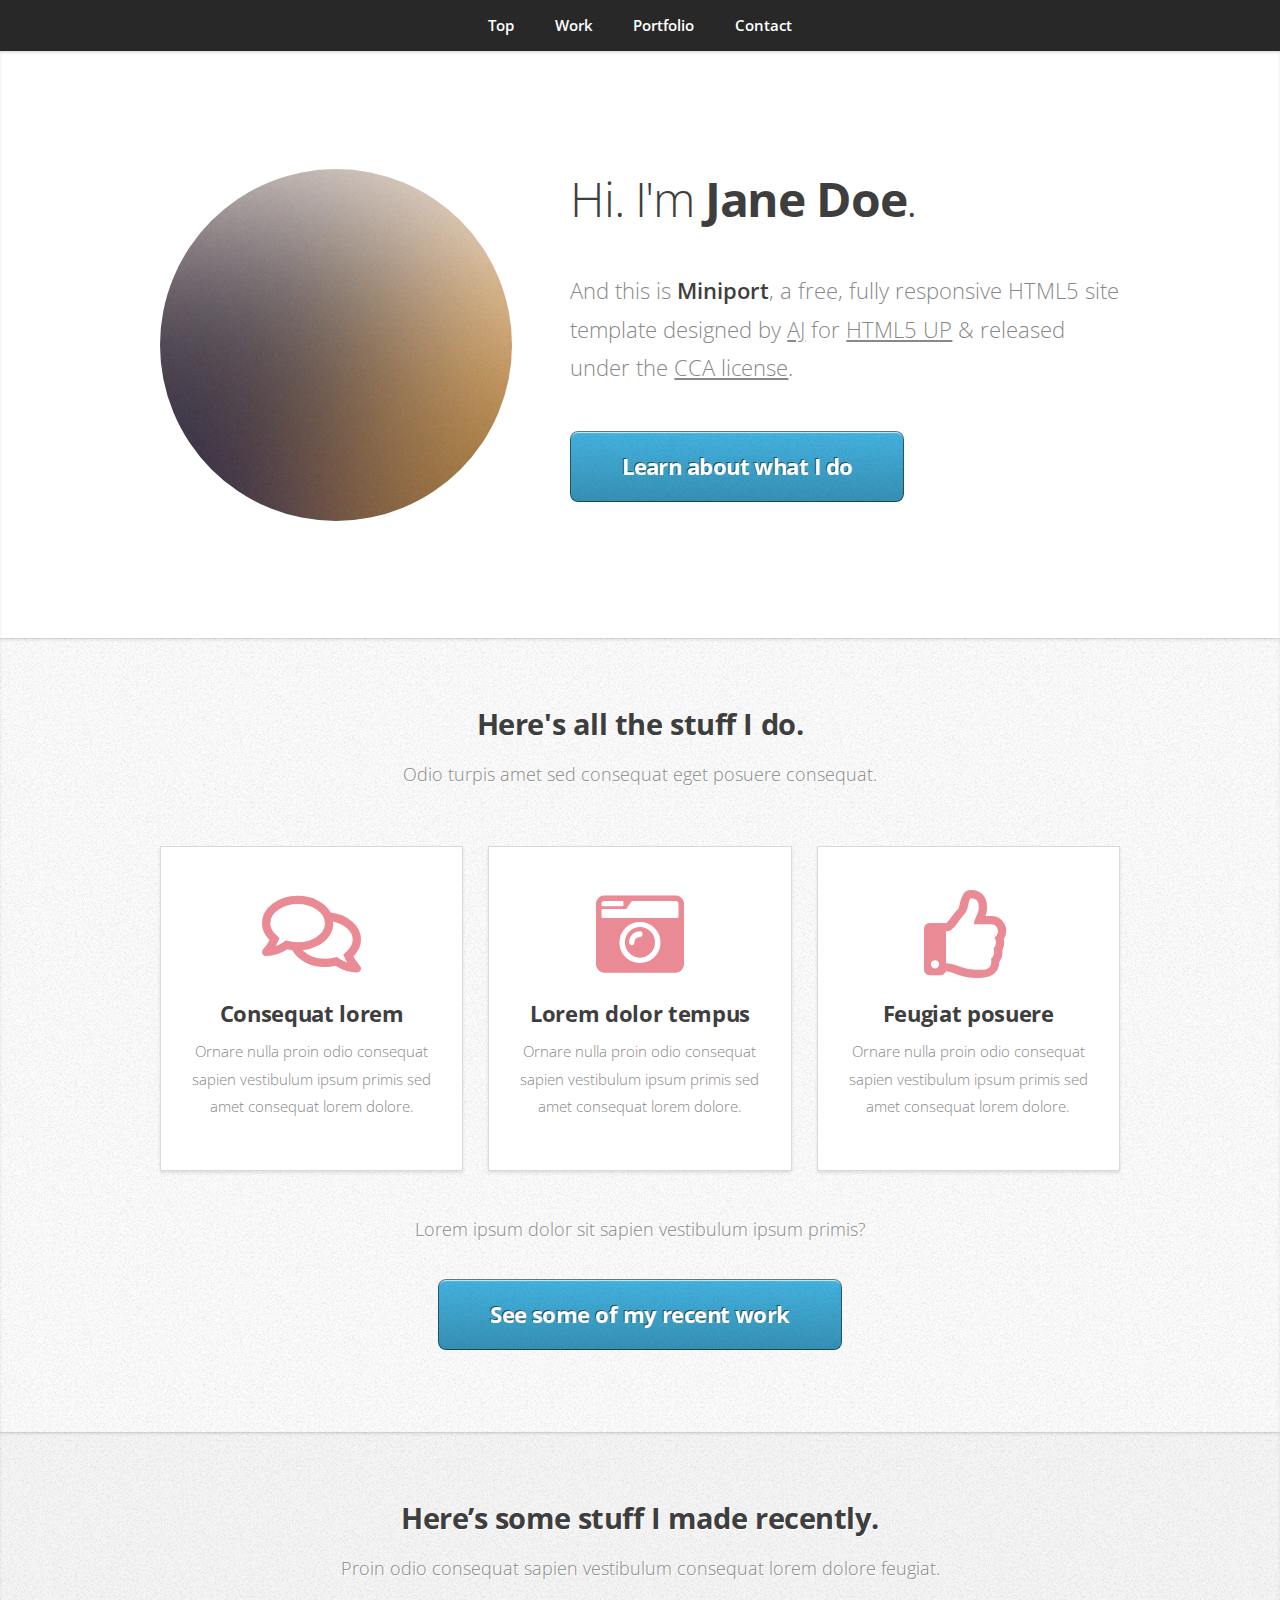
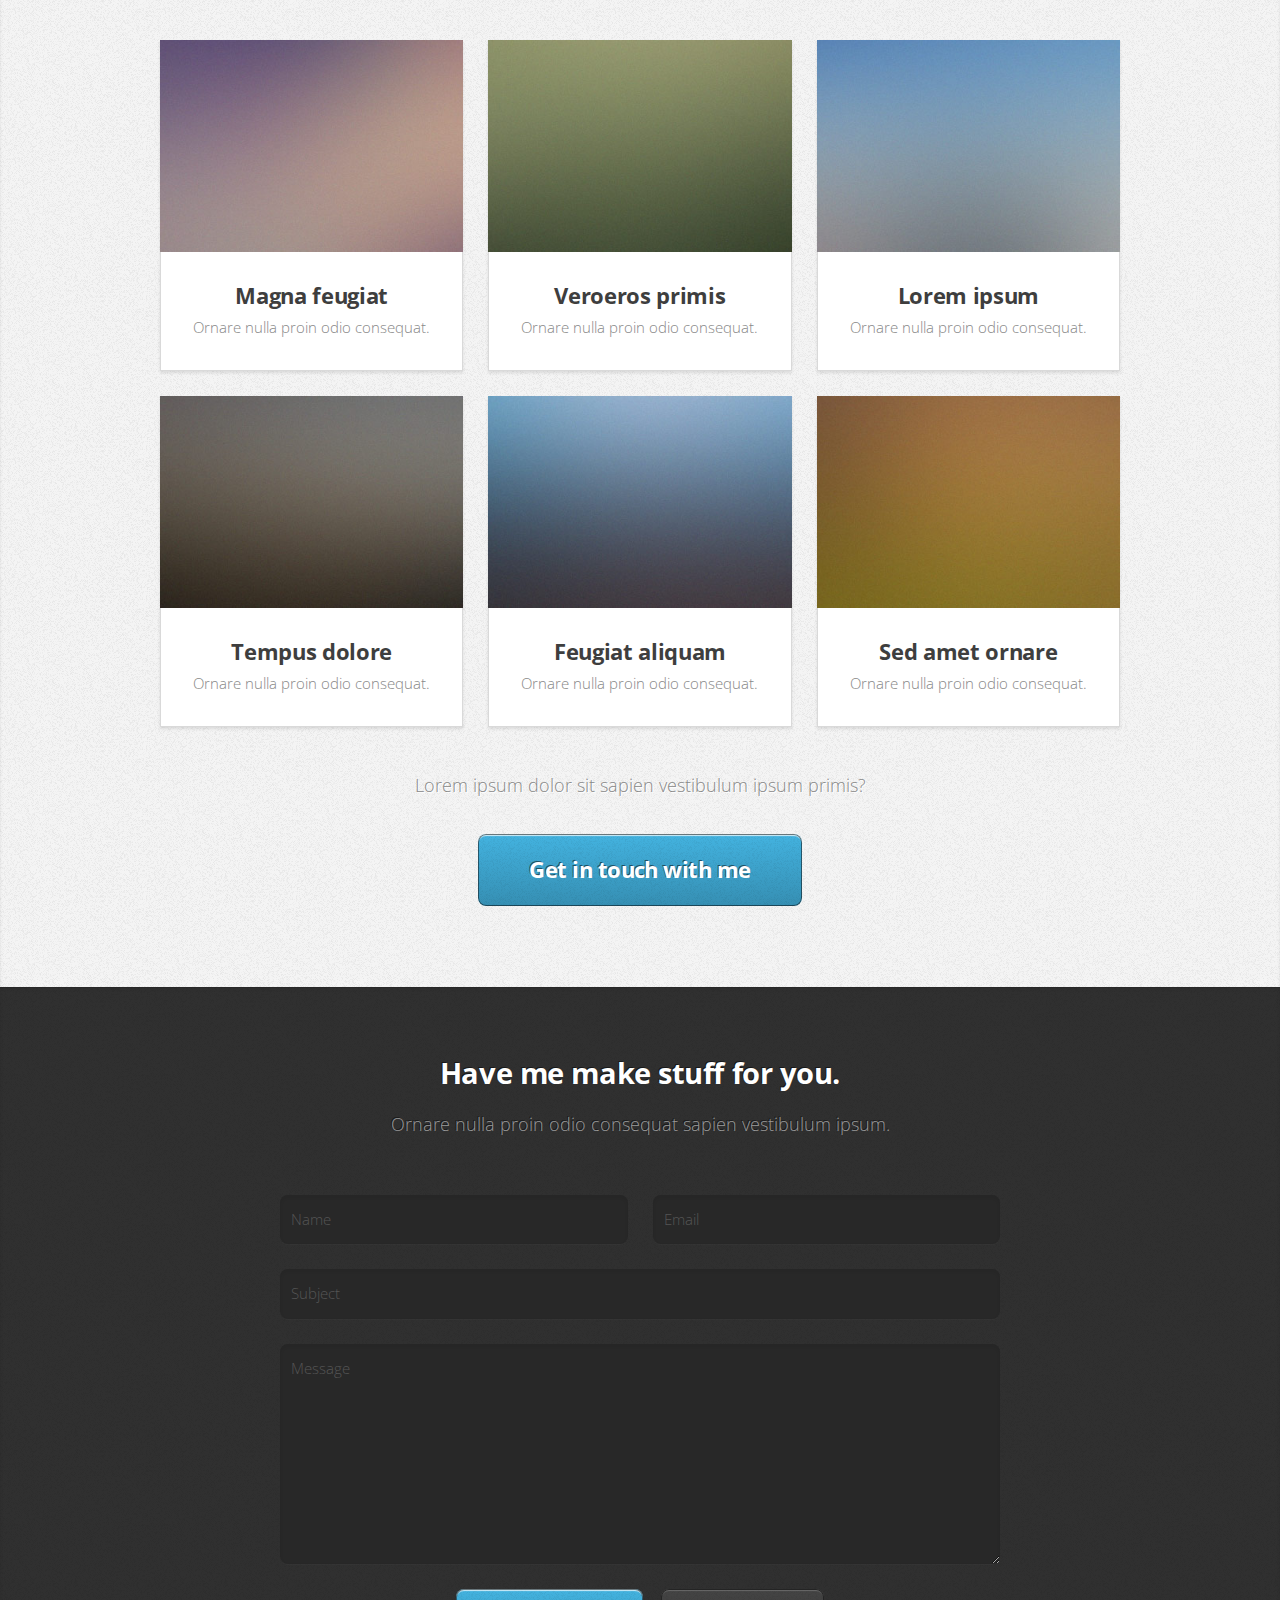
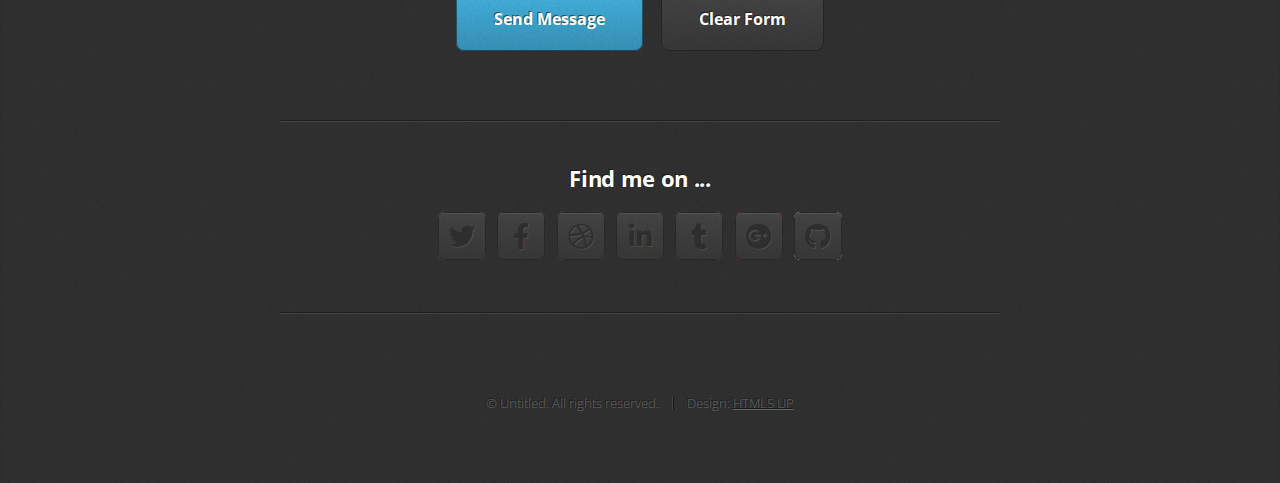
<file: index.html>
<!DOCTYPE HTML>
<!--
	Miniport by HTML5 UP
	html5up.net | @ajlkn
	Free for personal and commercial use under the CCA 3.0 license (html5up.net/license)
-->
<html>
	<head>
		<title>Miniport by HTML5 UP</title>
		<meta charset="utf-8" />
		<meta name="viewport" content="width=device-width, initial-scale=1, user-scalable=no" />
		<link rel="stylesheet" href="assets/css/main.css" />
	</head>
	<body class="is-preload">

		<!-- Nav -->
			<nav id="nav">
				<ul class="container">
					<li><a href="#top">Top</a></li>
					<li><a href="#work">Work</a></li>
					<li><a href="#portfolio">Portfolio</a></li>
					<li><a href="#contact">Contact</a></li>
				</ul>
			</nav>

		<!-- Home -->
			<article id="top" class="wrapper style1">
				<div class="container">
					<div class="row">
						<div class="col-4 col-5-large col-12-medium">
							<span class="image fit"><img src="images/pic00.jpg" alt="" /></span>
						</div>
						<div class="col-8 col-7-large col-12-medium">
							<header>
								<h1>Hi. I'm <strong>Jane Doe</strong>.</h1>
							</header>
							<p>And this is <strong>Miniport</strong>, a free, fully responsive HTML5 site template designed by <a href="http://twitter.com/ajlkn">AJ</a> for <a href="http://html5up.net">HTML5 UP</a> &amp; released under the <a href="http://html5up.net/license">CCA license</a>.</p>
							<a href="#work" class="button large scrolly">Learn about what I do</a>
						</div>
					</div>
				</div>
			</article>

		<!-- Work -->
			<article id="work" class="wrapper style2">
				<div class="container">
					<header>
						<h2>Here's all the stuff I do.</h2>
						<p>Odio turpis amet sed consequat eget posuere consequat.</p>
					</header>
					<div class="row aln-center">
						<div class="col-4 col-6-medium col-12-small">
							<section class="box style1">
								<span class="icon featured fa-comments"></span>
								<h3>Consequat lorem</h3>
								<p>Ornare nulla proin odio consequat sapien vestibulum ipsum primis sed amet consequat lorem dolore.</p>
							</section>
						</div>
						<div class="col-4 col-6-medium col-12-small">
							<section class="box style1">
								<span class="icon solid featured fa-camera-retro"></span>
								<h3>Lorem dolor tempus</h3>
								<p>Ornare nulla proin odio consequat sapien vestibulum ipsum primis sed amet consequat lorem dolore.</p>
							</section>
						</div>
						<div class="col-4 col-6-medium col-12-small">
							<section class="box style1">
								<span class="icon featured fa-thumbs-up"></span>
								<h3>Feugiat posuere</h3>
								<p>Ornare nulla proin odio consequat sapien vestibulum ipsum primis sed amet consequat lorem dolore.</p>
							</section>
						</div>
					</div>
					<footer>
						<p>Lorem ipsum dolor sit sapien vestibulum ipsum primis?</p>
						<a href="#portfolio" class="button large scrolly">See some of my recent work</a>
					</footer>
				</div>
			</article>

		<!-- Portfolio -->
			<article id="portfolio" class="wrapper style3">
				<div class="container">
					<header>
						<h2>Here’s some stuff I made recently.</h2>
						<p>Proin odio consequat  sapien vestibulum consequat lorem dolore feugiat.</p>
					</header>
					<div class="row">
						<div class="col-4 col-6-medium col-12-small">
							<article class="box style2">
								<a href="#" class="image featured"><img src="images/pic01.jpg" alt="" /></a>
								<h3><a href="#">Magna feugiat</a></h3>
								<p>Ornare nulla proin odio consequat.</p>
							</article>
						</div>
						<div class="col-4 col-6-medium col-12-small">
							<article class="box style2">
								<a href="#" class="image featured"><img src="images/pic02.jpg" alt="" /></a>
								<h3><a href="#">Veroeros primis</a></h3>
								<p>Ornare nulla proin odio consequat.</p>
							</article>
						</div>
						<div class="col-4 col-6-medium col-12-small">
							<article class="box style2">
								<a href="#" class="image featured"><img src="images/pic03.jpg" alt="" /></a>
								<h3><a href="#">Lorem ipsum</a></h3>
								<p>Ornare nulla proin odio consequat.</p>
							</article>
						</div>
						<div class="col-4 col-6-medium col-12-small">
							<article class="box style2">
								<a href="#" class="image featured"><img src="images/pic04.jpg" alt="" /></a>
								<h3><a href="#">Tempus dolore</a></h3>
								<p>Ornare nulla proin odio consequat.</p>
							</article>
						</div>
						<div class="col-4 col-6-medium col-12-small">
							<article class="box style2">
								<a href="#" class="image featured"><img src="images/pic05.jpg" alt="" /></a>
								<h3><a href="#">Feugiat aliquam</a></h3>
								<p>Ornare nulla proin odio consequat.</p>
							</article>
						</div>
						<div class="col-4 col-6-medium col-12-small">
							<article class="box style2">
								<a href="#" class="image featured"><img src="images/pic06.jpg" alt="" /></a>
								<h3><a href="#">Sed amet ornare</a></h3>
								<p>Ornare nulla proin odio consequat.</p>
							</article>
						</div>
					</div>
					<footer>
						<p>Lorem ipsum dolor sit sapien vestibulum ipsum primis?</p>
						<a href="#contact" class="button large scrolly">Get in touch with me</a>
					</footer>
				</div>
			</article>

		<!-- Contact -->
			<article id="contact" class="wrapper style4">
				<div class="container medium">
					<header>
						<h2>Have me make stuff for you.</h2>
						<p>Ornare nulla proin odio consequat sapien vestibulum ipsum.</p>
					</header>
					<div class="row">
						<div class="col-12">
							<form method="post" action="#">
								<div class="row">
									<div class="col-6 col-12-small">
										<input type="text" name="name" id="name" placeholder="Name" />
									</div>
									<div class="col-6 col-12-small">
										<input type="text" name="email" id="email" placeholder="Email" />
									</div>
									<div class="col-12">
										<input type="text" name="subject" id="subject" placeholder="Subject" />
									</div>
									<div class="col-12">
										<textarea name="message" id="message" placeholder="Message"></textarea>
									</div>
									<div class="col-12">
										<ul class="actions">
											<li><input type="submit" value="Send Message" /></li>
											<li><input type="reset" value="Clear Form" class="alt" /></li>
										</ul>
									</div>
								</div>
							</form>
						</div>
						<div class="col-12">
							<hr />
							<h3>Find me on ...</h3>
							<ul class="social">
								<li><a href="#" class="icon brands fa-twitter"><span class="label">Twitter</span></a></li>
								<li><a href="#" class="icon brands fa-facebook-f"><span class="label">Facebook</span></a></li>
								<li><a href="#" class="icon brands fa-dribbble"><span class="label">Dribbble</span></a></li>
								<li><a href="#" class="icon brands fa-linkedin-in"><span class="label">LinkedIn</span></a></li>
								<li><a href="#" class="icon brands fa-tumblr"><span class="label">Tumblr</span></a></li>
								<li><a href="#" class="icon brands fa-google-plus"><span class="label">Google+</span></a></li>
								<li><a href="#" class="icon brands fa-github"><span class="label">Github</span></a></li>
								<!--
								<li><a href="#" class="icon solid fa-rss"><span>RSS</span></a></li>
								<li><a href="#" class="icon brands fa-instagram"><span>Instagram</span></a></li>
								<li><a href="#" class="icon brands fa-foursquare"><span>Foursquare</span></a></li>
								<li><a href="#" class="icon brands fa-skype"><span>Skype</span></a></li>
								<li><a href="#" class="icon brands fa-soundcloud"><span>Soundcloud</span></a></li>
								<li><a href="#" class="icon brands fa-youtube"><span>YouTube</span></a></li>
								<li><a href="#" class="icon brands fa-blogger"><span>Blogger</span></a></li>
								<li><a href="#" class="icon brands fa-flickr"><span>Flickr</span></a></li>
								<li><a href="#" class="icon brands fa-vimeo"><span>Vimeo</span></a></li>
								-->
							</ul>
							<hr />
						</div>
					</div>
					<footer>
						<ul id="copyright">
							<li>&copy; Untitled. All rights reserved.</li><li>Design: <a href="http://html5up.net">HTML5 UP</a></li>
						</ul>
					</footer>
				</div>
			</article>

		<!-- Scripts -->
			<script src="assets/js/jquery.min.js"></script>
			<script src="assets/js/jquery.scrolly.min.js"></script>
			<script src="assets/js/browser.min.js"></script>
			<script src="assets/js/breakpoints.min.js"></script>
			<script src="assets/js/util.js"></script>
			<script src="assets/js/main.js"></script>

	</body>
</html>
</file>
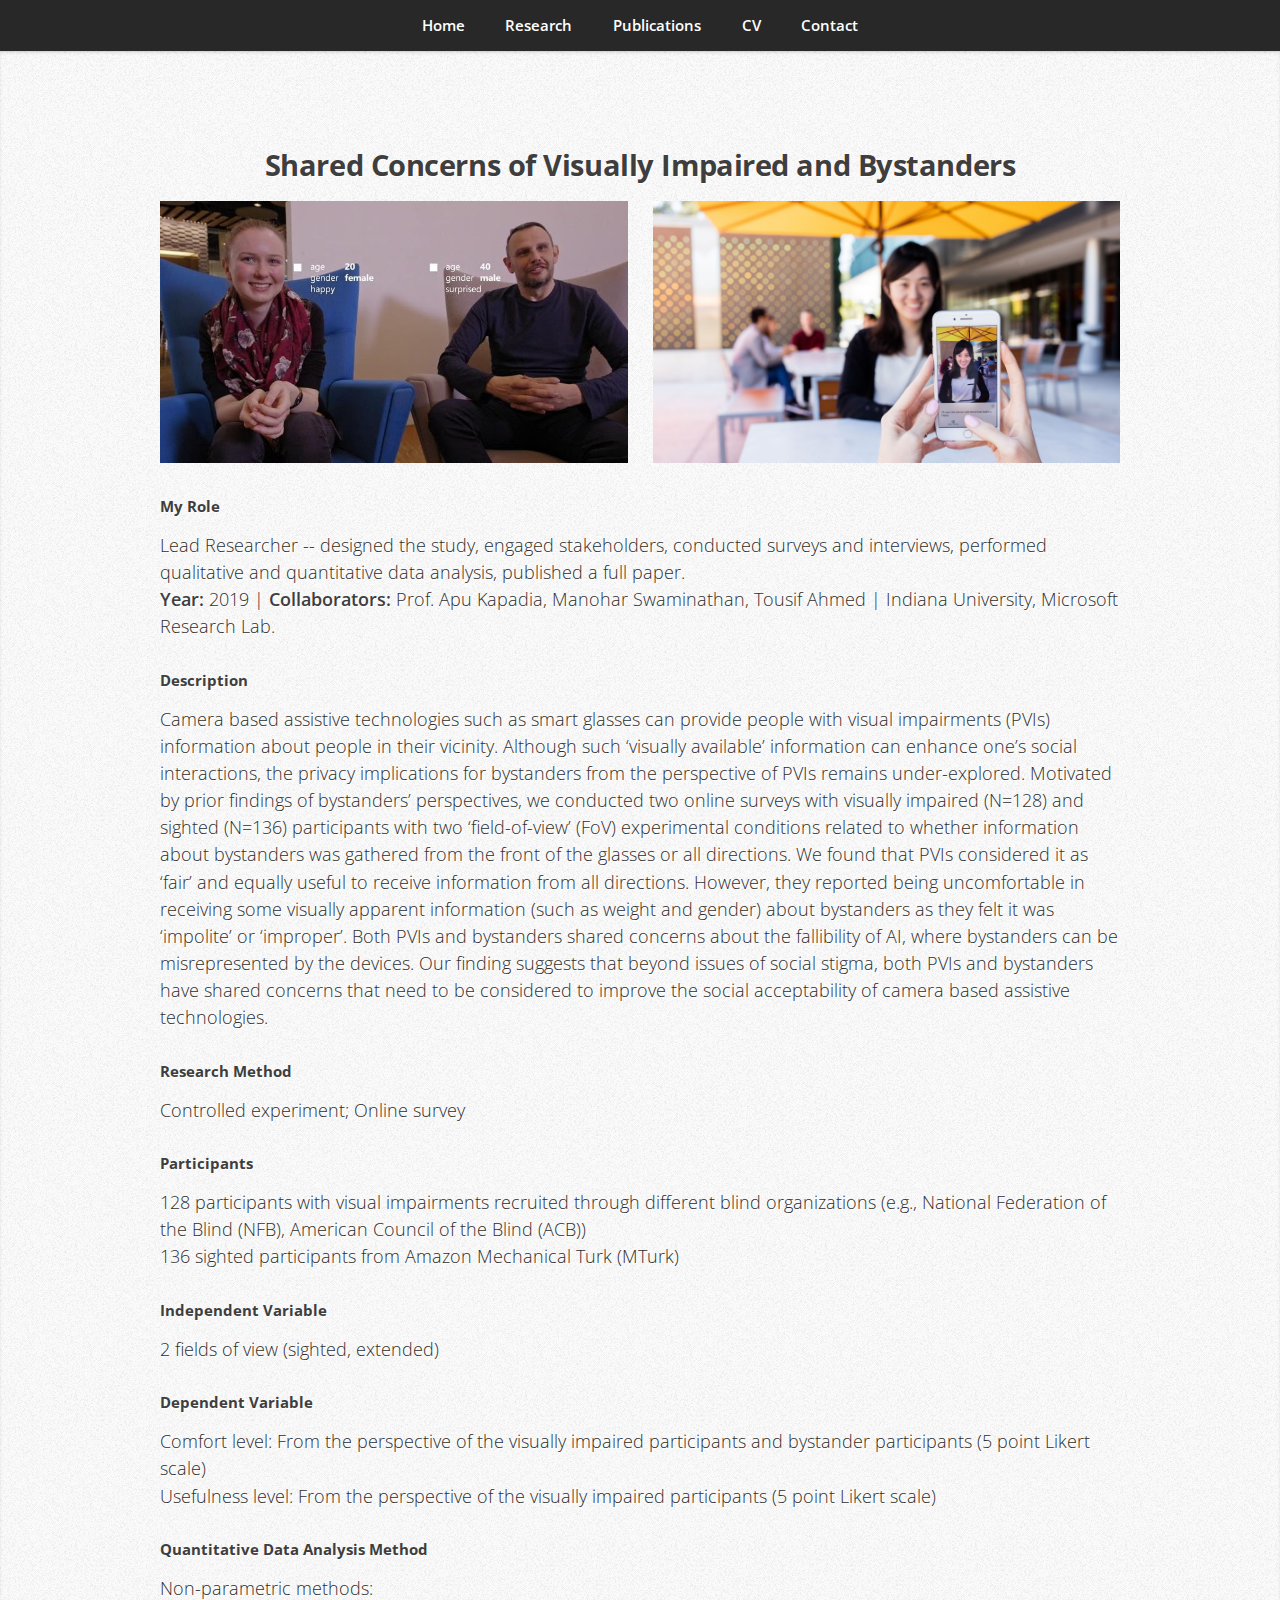
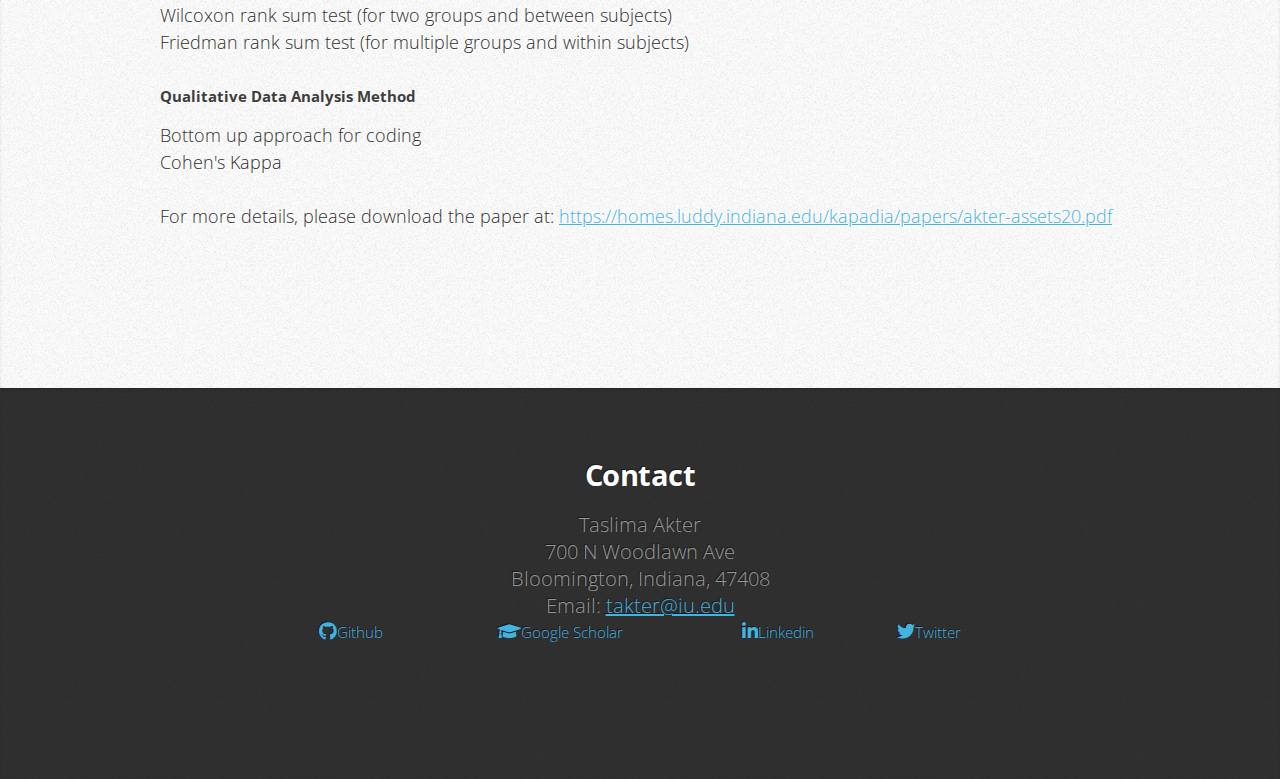
<file: bystander.html>
<!DOCTYPE HTML>
<!--
	Miniport by HTML5 UP
	html5up.net | @ajlkn
	Free for personal and commercial use under the CCA 3.0 license (html5up.net/license)
-->
<html>
	<head>
		<title>Miniport by HTML5 UP</title>
		<meta charset="utf-8" />
		<meta name="viewport" content="width=device-width, initial-scale=1, user-scalable=no" />
		<link rel="stylesheet" href="assets/css/main.css" />
	</head>
	<body class="is-preload">

		<!-- Nav -->
		<nav id="nav">
			<ul class="container">
				<li><a href="index.html#top">Home</a></li>
				<!--					<li><a href="#work">Bio</a></li>-->
				<li><a href="index.html#portfolio">Research</a></li>
				<li><a href="index.html#publications">Publications</a></li>
				<li><a href="files/CV_Taslima.pdf">CV</a></li>
				<li><a href="index.html#contact">Contact</a></li>
			</ul>
		</nav>


		<!-- Work -->
			<article id="bystander" class="wrapper style2">
				<div class="container">
					<header>
						<h2><br>Shared Concerns of Visually Impaired and Bystanders</h2>
						<div class="row aln-center">
							<div class="col-6 col-6">
								<!--							<section class="box style1">-->
								<a href="#" class="image featured"><img src="images/bystander-1.jpg" alt="" /></a>
								<!--								<span class="icon featured fa-comments"></span>-->
								<!--								<h3>Consequat lorem</h3>-->
								<!--								<p>Ornare nulla proin odio consequat sapien vestibulum ipsum primis sed amet consequat lorem dolore.</p>-->
								<!--							</section>-->
							</div>
							<div class="col-6 col-6">
								<a href="#" class="image featured"><img src="images/bystander-2.jpg" alt="" /></a>
							</div>

						</div>
						<h4 style="text-align:left;">My Role<br></h4>
						<p style="text-align:left;color:#2E2E2E;">
<!--							<strong> My Role</strong><br>-->
							Lead Researcher -- designed the study, engaged stakeholders, conducted surveys and interviews, performed qualitative and quantitative data analysis, published a full paper.<br>
							<strong>Year:</strong> 2019 | <strong>Collaborators:</strong> Prof. Apu Kapadia, Manohar Swaminathan, Tousif Ahmed | Indiana University, Microsoft Research Lab.
						</p><br>
						<h4 style="text-align:left;">Description<br></h4>
<!--							<strong>Description</strong><br>-->
						<p style="text-align:left;color:#2E2E2E;">	Camera based assistive technologies such as smart glasses can provide people with visual impairments (PVIs) information about people in their vicinity.
							Although such ‘visually available’ information can enhance one’s social interactions, the privacy implications for bystanders from the perspective of PVIs remains under-explored.
							Motivated by prior findings of bystanders’ perspectives, we conducted two online surveys with visually impaired (N=128) and sighted (N=136) participants with two ‘field-of-view’ (FoV)
							experimental conditions related to whether information about bystanders was gathered from the front of the glasses or all directions. We found that PVIs considered it as ‘fair’ and equally
							useful to receive information from all directions. However, they reported being uncomfortable in receiving some visually apparent information (such as weight and gender) about bystanders as
							they felt it was ‘impolite’ or ‘improper’. Both PVIs and bystanders shared concerns about the fallibility of AI, where bystanders can be misrepresented by the devices. Our finding suggests
							that beyond issues of social stigma, both PVIs and bystanders have shared concerns that need to be considered to improve the social acceptability of camera based assistive technologies.   </p> <br>
						<h4 style="text-align:left;">Research Method<br></h4>
<!--							<strong>Research Method</strong><br>-->
						<p style="text-align:left;color:#2E2E2E;">	Controlled experiment; Online survey </p> <br>
						<h4 style="text-align:left;">Participants<br></h4>
<!--							<strong>Participants</strong><br>-->
						<p style="text-align:left;color:#2E2E2E;">	128 participants with visual impairments recruited through different blind organizations (e.g., National Federation of the Blind (NFB), American Council of the Blind (ACB)) <br>
							136 sighted participants from Amazon Mechanical Turk (MTurk) </p> <br>
						<h4 style="text-align:left;">Independent Variable<br></h4>

						<p style="text-align:left;color:#2E2E2E;">2 fields of view (sighted, extended)  </p> <br>
						<h4 style="text-align:left;">Dependent Variable<br></h4>
<!--							<strong>Dependent Variable</strong><br>-->
						<p style="text-align:left;color:#2E2E2E;">	Comfort level: From the perspective of the visually impaired participants and bystander participants  (5 point Likert scale)  <br>
						Usefulness level: From the perspective of the visually impaired participants  (5 point Likert scale)  </p><br>
						<h4 style="text-align:left;">Quantitative Data Analysis Method<br></h4>
<!--							<strong>Quantitative Data Analysis Method</strong><br>-->
						<p style="text-align:left;color:#2E2E2E;">	Non-parametric methods: <br>
							Wilcoxon rank sum test (for two groups and between subjects) <br>
							Friedman rank sum test (for multiple groups and within subjects)  </p> <br>

						<h4 style="text-align:left;">Qualitative Data Analysis Method<br></h4>
						<p style="text-align:left;color:#2E2E2E;"> Bottom up approach for coding <br>
							Cohen's Kappa </p> <br>
						<p style="text-align:left;color:#2E2E2E;">For more details, please download the paper at:
							<a href="https://homes.luddy.indiana.edu/kapadia/papers/akter-assets20.pdf" target="_blank" >https://homes.luddy.indiana.edu/kapadia/papers/akter-assets20.pdf</a>
							</p> <br>
<!--						<p style="text-align:left;color:#2E2E2E;">Watch the presentation here: </p> <br>-->
<!--						<iframe width="420" height="315"-->
<!--								src="https://www.youtube.com/embed/tgbNymZ7vqY">-->
<!--						</iframe>-->

					</header>



					<!--
					<footer>

						<p>Lorem ipsum dolor sit sapien vestibulum ipsum primis?</p>

						<a href="#portfolio" class="button large scrolly">See some of my recent work</a>
					</footer>
					-->
				</div>
			</article>
		<!-- Contact -->
		<article id="contact" class="wrapper style4">
			<div class="container medium">
				<header>
					<h2>Contact</h2>
					<p style="font-size:20px;">Taslima Akter</p>
					<p style="font-size:20px;">700 N Woodlawn Ave</p>
					<p style="font-size:20px;">Bloomington, Indiana, 47408</p>
					<p style="font-size:20px;">Email: <a href="mailto:takter@iu.edu?subject=Hi%20there!" target="_blank">takter@iu.edu</a></p>
					<table class="icons-identity">
						<tr>
							<td><a href="https://github.com/akterTaslima" target="_blank" class="icon brands fa-github">Github</a></td>
							<td><a href="https://scholar.google.com/citations?user=KGvDlsoAAAAJ&hl=en&authuser=1" target="_blank" class="icon solid fa-graduation-cap">Google Scholar</a></td>
							<!--									<td><a href="https://facebook.com/taslima.tonni" target="_blank" class="icon brands fa-facebook-f">Facebook</a></td>-->
							<td><a href="https://www.linkedin.com/in/taslima-akter-b437b199/" target="_blank" class="icon brands fa-linkedin-in">Linkedin</a></td>
							<td><a href="https://twitter.com/tonni095" target="_blank" class="icon brands fa-twitter">Twitter</a></td>
							<!--									<li><a href="#" class="icon brands fa-instagram">Instagram</a></li>-->
							<!--									<td><a href="https://youtube.com/channel/UCKM68KMhgSCqfM3NLqfOxWA" target="_blank" class="icon brands fa-youtube">Youtube</a></td>-->
						</tr>
					</table>
				</header>


			</div>


		</article>


		<!-- Scripts -->
			<script src="assets/js/jquery.min.js"></script>
			<script src="assets/js/jquery.scrolly.min.js"></script>
			<script src="assets/js/browser.min.js"></script>
			<script src="assets/js/breakpoints.min.js"></script>
			<script src="assets/js/util.js"></script>
			<script src="assets/js/main.js"></script>

	</body>
</html>
</file>
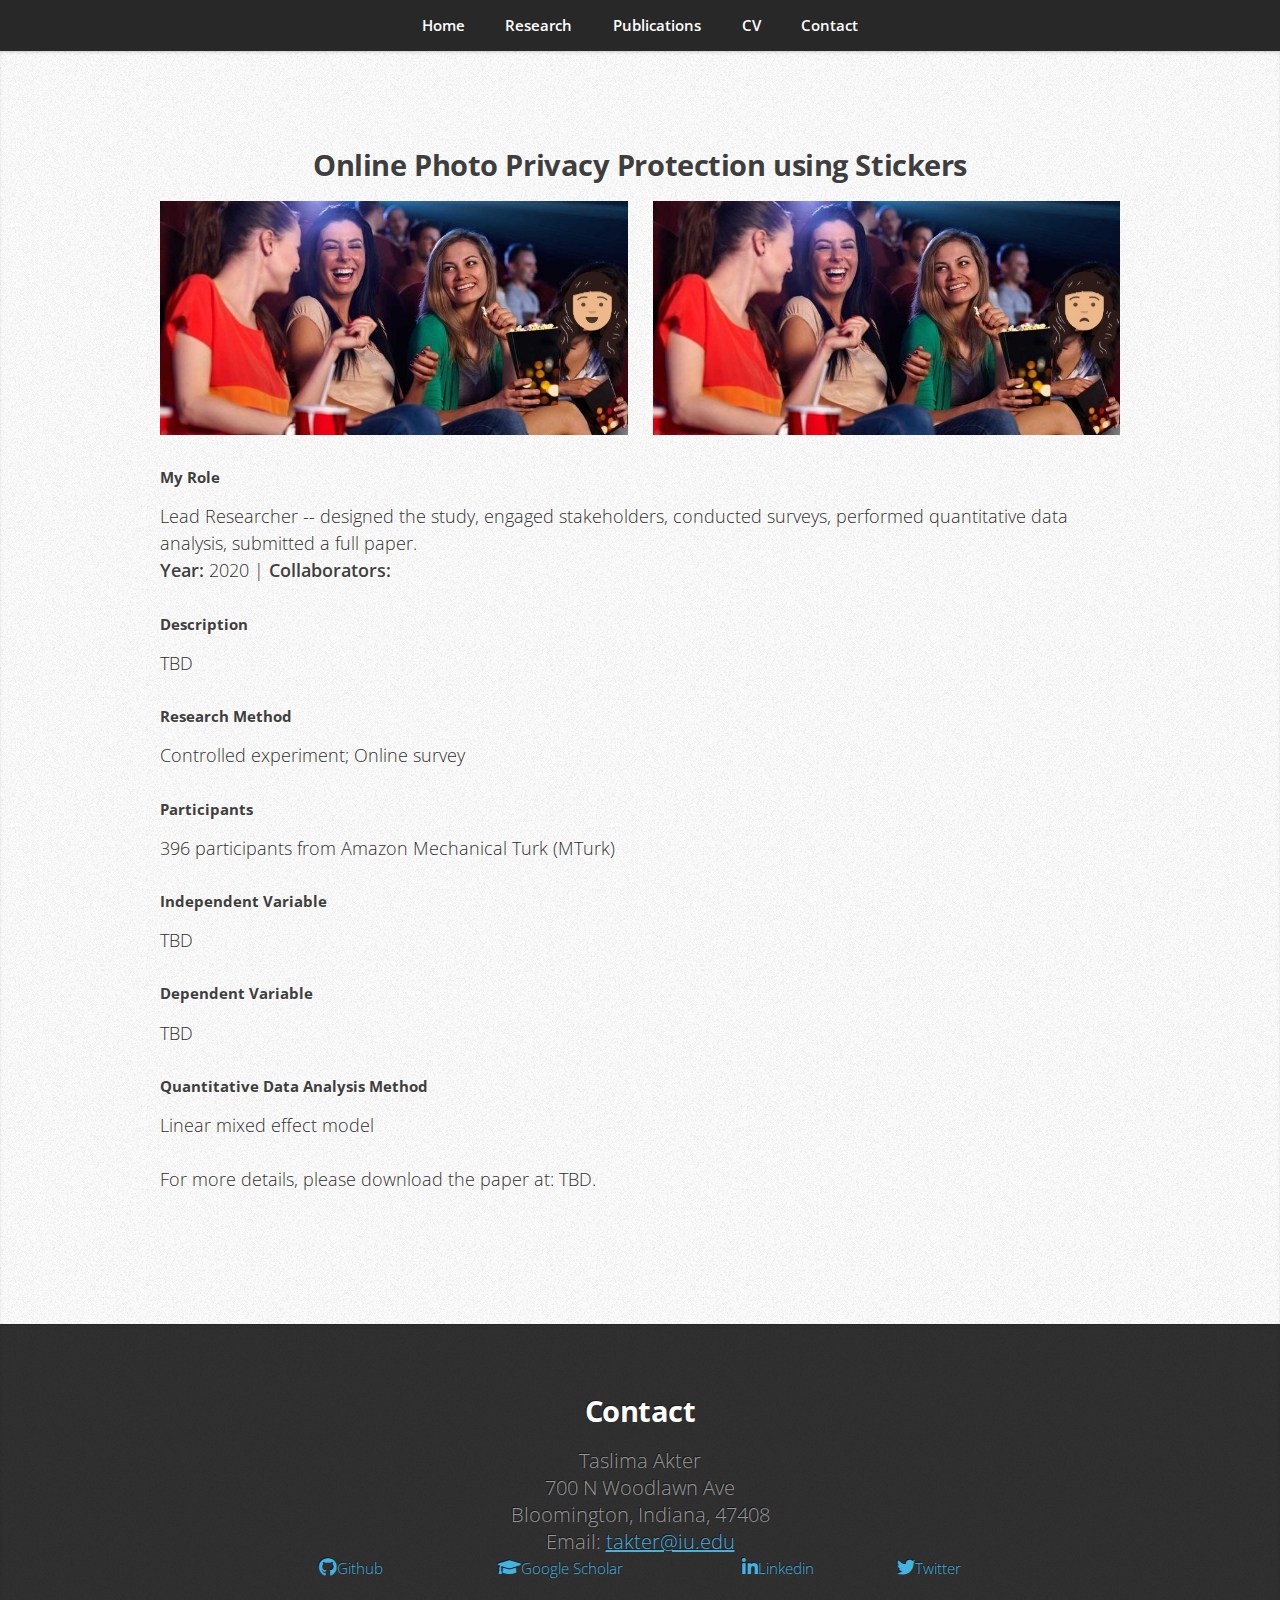
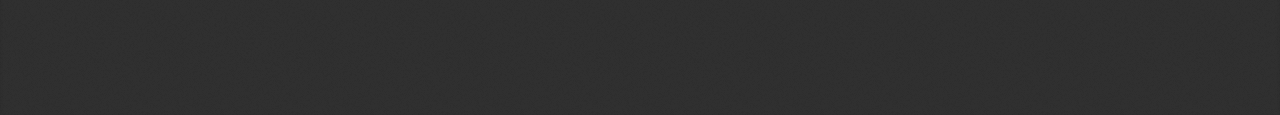
<file: cartoon.html>
<!DOCTYPE HTML>
<!--
	Miniport by HTML5 UP
	html5up.net | @ajlkn
	Free for personal and commercial use under the CCA 3.0 license (html5up.net/license)
-->
<html>
	<head>
		<title>Taslima Akter</title>
		<meta charset="utf-8" />
		<meta name="viewport" content="width=device-width, initial-scale=1, user-scalable=no" />
		<link rel="stylesheet" href="assets/css/main.css" />
	</head>
	<body class="is-preload">

		<!-- Nav -->
			<nav id="nav">
				<ul class="container">
					<li><a href="index.html#top">Home</a></li>
<!--					<li><a href="#work">Bio</a></li>-->
					<li><a href="index.html#portfolio">Research</a></li>
					<li><a href="index.html#publications">Publications</a></li>
					<li><a href="files/CV_Taslima.pdf">CV</a></li>
					<li><a href="index.html#contact">Contact</a></li>
				</ul>
			</nav>

		<!-- Work -->
			<article id="cartoon" class="wrapper style2">
				<div class="container">
					<header>
						<h2><br>Online Photo Privacy Protection using Stickers</h2>
						<div class="row aln-center">
							<div class="col-6 col-6">
								<!--							<section class="box style1">-->
								<a href="#" class="image featured"><img src="images/cartoon.jpg" alt="" /></a>
								<!--								<span class="icon featured fa-comments"></span>-->
								<!--								<h3>Consequat lorem</h3>-->
								<!--								<p>Ornare nulla proin odio consequat sapien vestibulum ipsum primis sed amet consequat lorem dolore.</p>-->
								<!--							</section>-->
							</div>
							<div class="col-6 col-6">
								<a href="#" class="image featured"><img src="images/cartoon-2.jpg" alt="" /></a>
							</div>

						</div>
						<h4 style="text-align:left;">My Role<br></h4>
						<p style="text-align:left;color:#2E2E2E;">
<!--							<strong> My Role</strong><br>-->
							Lead Researcher -- designed the study, engaged stakeholders, conducted surveys, performed quantitative data analysis, submitted a full paper.<br>
							<strong>Year:</strong> 2020 | <strong>Collaborators:</strong>
						</p><br>
						<h4 style="text-align:left;">Description<br></h4>
<!--							<strong>Description</strong><br>-->
						<p style="text-align:left;color:#2E2E2E;">	TBD  </p> <br>
						<h4 style="text-align:left;">Research Method<br></h4>
<!--							<strong>Research Method</strong><br>-->
						<p style="text-align:left;color:#2E2E2E;">	Controlled experiment; Online survey </p> <br>
						<h4 style="text-align:left;">Participants<br></h4>
<!--							<strong>Participants</strong><br>-->
						<p style="text-align:left;color:#2E2E2E;">	396 participants from Amazon Mechanical Turk (MTurk)  </p> <br>
						<h4 style="text-align:left;">Independent Variable<br></h4>

						<p style="text-align:left;color:#2E2E2E;">	TBD  </p> <br>
						<h4 style="text-align:left;">Dependent Variable<br></h4>
<!--							<strong>Dependent Variable</strong><br>-->
						<p style="text-align:left;color:#2E2E2E;">	TBD  </p><br>
						<h4 style="text-align:left;">Quantitative Data Analysis Method<br></h4>
<!--							<strong>Quantitative Data Analysis Method</strong><br>-->
						<p style="text-align:left;color:#2E2E2E;">	Linear mixed effect model </p> <br>

						<p style="text-align:left;color:#2E2E2E;">For more details, please download the paper at: TBD.</p>


					</header>



					<!--
					<footer>

						<p>Lorem ipsum dolor sit sapien vestibulum ipsum primis?</p>

						<a href="#portfolio" class="button large scrolly">See some of my recent work</a>
					</footer>
					-->
				</div>
			</article>
		<!-- Contact -->
		<article id="contact" class="wrapper style4">
			<div class="container medium">
				<header>
					<h2>Contact</h2>
					<p style="font-size:20px;">Taslima Akter</p>
					<p style="font-size:20px;">700 N Woodlawn Ave</p>
					<p style="font-size:20px;">Bloomington, Indiana, 47408</p>
					<p style="font-size:20px;">Email: <a href="mailto:takter@iu.edu?subject=Hi%20there!" target="_blank">takter@iu.edu</a></p>
					<table class="icons-identity">
						<tr>
							<td><a href="https://github.com/akterTaslima" target="_blank" class="icon brands fa-github">Github</a></td>
							<td><a href="https://scholar.google.com/citations?user=KGvDlsoAAAAJ&hl=en&authuser=1" target="_blank" class="icon solid fa-graduation-cap">Google Scholar</a></td>
							<!--									<td><a href="https://facebook.com/taslima.tonni" target="_blank" class="icon brands fa-facebook-f">Facebook</a></td>-->
							<td><a href="https://www.linkedin.com/in/taslima-akter-b437b199/" target="_blank" class="icon brands fa-linkedin-in">Linkedin</a></td>
							<td><a href="https://twitter.com/tonni095" target="_blank" class="icon brands fa-twitter">Twitter</a></td>
							<!--									<li><a href="#" class="icon brands fa-instagram">Instagram</a></li>-->
							<!--									<td><a href="https://youtube.com/channel/UCKM68KMhgSCqfM3NLqfOxWA" target="_blank" class="icon brands fa-youtube">Youtube</a></td>-->
						</tr>
					</table>
				</header>


			</div>


		</article>


		<!-- Scripts -->
			<script src="assets/js/jquery.min.js"></script>
			<script src="assets/js/jquery.scrolly.min.js"></script>
			<script src="assets/js/browser.min.js"></script>
			<script src="assets/js/breakpoints.min.js"></script>
			<script src="assets/js/util.js"></script>
			<script src="assets/js/main.js"></script>

	</body>
</html>
</file>
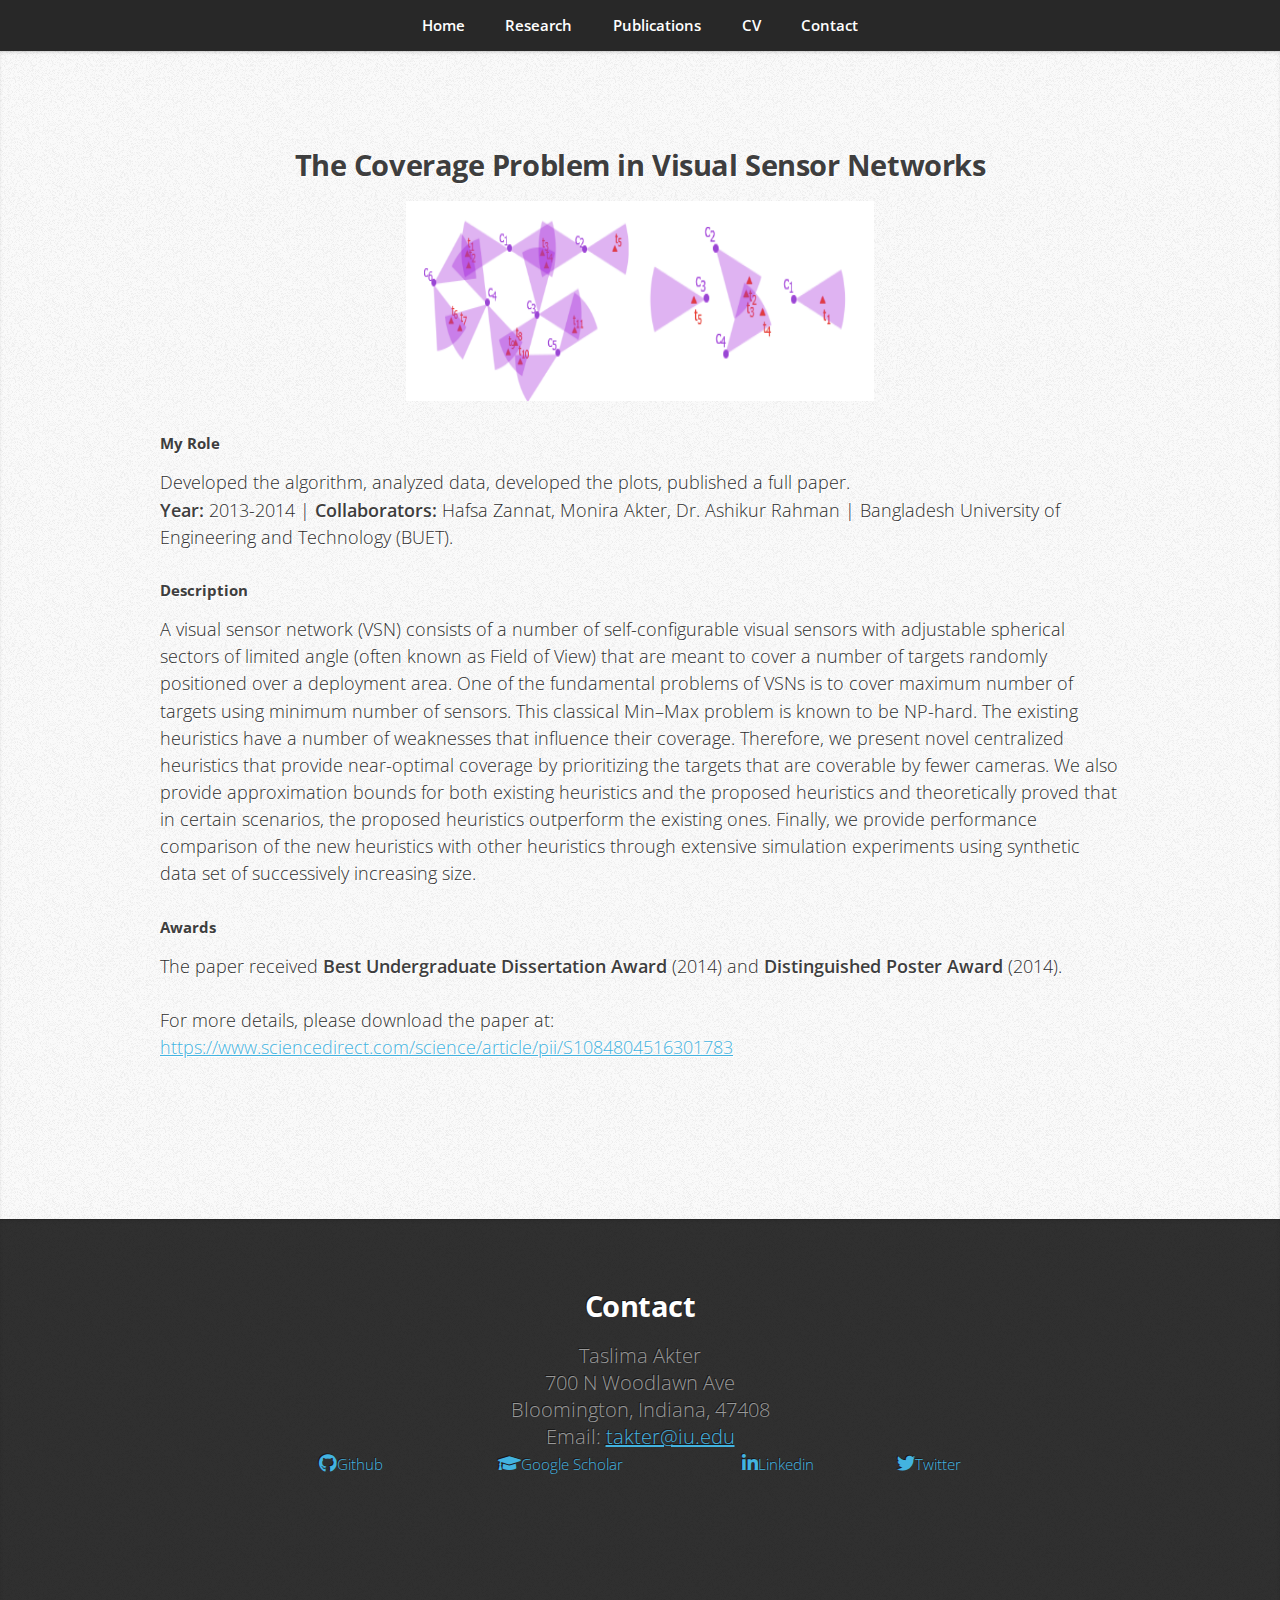
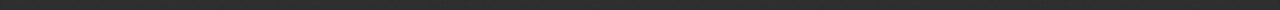
<file: mcms.html>
<!DOCTYPE HTML>
<!--
	Miniport by HTML5 UP
	html5up.net | @ajlkn
	Free for personal and commercial use under the CCA 3.0 license (html5up.net/license)
-->
<html>
	<head>
		<title>Miniport by HTML5 UP</title>
		<meta charset="utf-8" />
		<meta name="viewport" content="width=device-width, initial-scale=1, user-scalable=no" />
		<link rel="stylesheet" href="assets/css/main.css" />
	</head>
	<body class="is-preload">

		<!-- Nav -->
		<nav id="nav">
			<ul class="container">
				<li><a href="index.html#top">Home</a></li>
				<!--					<li><a href="#work">Bio</a></li>-->
				<li><a href="index.html#portfolio">Research</a></li>
				<li><a href="index.html#publications">Publications</a></li>
				<li><a href="files/CV_Taslima.pdf">CV</a></li>
				<li><a href="index.html#contact">Contact</a></li>
			</ul>
		</nav>


		<!-- Work -->
		<article id="mcms" class="wrapper style2">
			<div class="container">
				<header>
					<h2><br>The Coverage Problem in Visual Sensor Networks</h2>
					<div class="row aln-center">
						<div class="col-6 col-6">
							<!--							<section class="box style1">-->
							<a href="#" class="image featured"><img src="images/mcms-2.png" alt="" width="500" height="200" /></a>
							<!--								<span class="icon featured fa-comments"></span>-->
							<!--								<h3>Consequat lorem</h3>-->
							<!--								<p>Ornare nulla proin odio consequat sapien vestibulum ipsum primis sed amet consequat lorem dolore.</p>-->
							<!--							</section>-->
						</div>
<!--						<div class="col-6 col-6">-->
<!--							<a href="#" class="image featured"><img src="images/mcms-2.png" alt="" /></a>-->
<!--						</div>-->

					</div>
					<h4 style="text-align:left;">My Role<br></h4>
					<p style="text-align:left;color:#2E2E2E;">
						<!--							<strong> My Role</strong><br>-->
						Developed the algorithm, analyzed data, developed the plots, published a full paper.<br>
						<strong>Year:</strong> 2013-2014 | <strong>Collaborators:</strong> Hafsa Zannat, Monira Akter, Dr. Ashikur Rahman | Bangladesh University of Engineering and Technology (BUET).
					</p><br>

					<h4 style="text-align:left;">Description<br></h4>
					<!--							<strong>Description</strong><br>-->
					<p style="text-align:left;color:#2E2E2E;">A visual sensor network (VSN) consists of a number of self-configurable visual sensors with adjustable spherical sectors of limited angle
						(often known as Field of View) that are meant to cover a number of targets randomly positioned over a deployment area. One of the fundamental problems
						of VSNs is to cover maximum number of targets using minimum number of sensors. This classical Min–Max problem is known to be NP-hard. The existing heuristics
						have a number of weaknesses that influence their coverage. Therefore, we present novel centralized heuristics that provide near-optimal coverage by prioritizing
						the targets that are coverable by fewer cameras. We also provide approximation bounds for both existing heuristics and the proposed heuristics and theoretically
						proved that in certain scenarios, the proposed heuristics outperform the existing ones. Finally, we provide performance comparison of the new heuristics with other
						heuristics through extensive simulation experiments using synthetic data set of successively increasing size.
					</p> <br>

					<h4 style="text-align:left;">Awards<br></h4>
					<p style="text-align:left;color:#2E2E2E;">The paper received <strong>Best Undergraduate Dissertation Award</strong> (2014) and <strong>Distinguished Poster Award</strong> (2014).  </p> <br>

<!--					<h4 style="text-align:left;">Participants<br></h4>-->
<!--					<p style="text-align:left;color:#2E2E2E;">	14 Reserve Officers' Training Corps (ROTC) students from Indiana University. </p> <br>-->

<!--					<h4 style="text-align:left;">Qualitative Data Analysis Method<br></h4>-->
<!--					<p style="text-align:left;color:#2E2E2E;"> Inductive approach for coding <br>-->
<!--						Axial coding</p> <br>-->
					<p style="text-align:left;color:#2E2E2E;">For more details, please download the paper at:
						<a href=" https://www.sciencedirect.com/science/article/pii/S1084804516301783" target="_blank" >
							https://www.sciencedirect.com/science/article/pii/S1084804516301783 </a>
					</p> <br>


				</header>



				<!--
                <footer>

                    <p>Lorem ipsum dolor sit sapien vestibulum ipsum primis?</p>

                    <a href="#portfolio" class="button large scrolly">See some of my recent work</a>
                </footer>
                -->
			</div>
		</article>
		<!-- Contact -->
		<article id="contact" class="wrapper style4">
			<div class="container medium">
				<header>
					<h2>Contact</h2>
					<p style="font-size:20px;">Taslima Akter</p>
					<p style="font-size:20px;">700 N Woodlawn Ave</p>
					<p style="font-size:20px;">Bloomington, Indiana, 47408</p>
					<p style="font-size:20px;">Email: <a href="mailto:takter@iu.edu?subject=Hi%20there!" target="_blank">takter@iu.edu</a></p>
					<table class="icons-identity">
						<tr>
							<td><a href="https://github.com/akterTaslima" target="_blank" class="icon brands fa-github">Github</a></td>
							<td><a href="https://scholar.google.com/citations?user=KGvDlsoAAAAJ&hl=en&authuser=1" target="_blank" class="icon solid fa-graduation-cap">Google Scholar</a></td>
							<!--									<td><a href="https://facebook.com/taslima.tonni" target="_blank" class="icon brands fa-facebook-f">Facebook</a></td>-->
							<td><a href="https://www.linkedin.com/in/taslima-akter-b437b199/" target="_blank" class="icon brands fa-linkedin-in">Linkedin</a></td>
							<td><a href="https://twitter.com/tonni095" target="_blank" class="icon brands fa-twitter">Twitter</a></td>
							<!--									<li><a href="#" class="icon brands fa-instagram">Instagram</a></li>-->
							<!--									<td><a href="https://youtube.com/channel/UCKM68KMhgSCqfM3NLqfOxWA" target="_blank" class="icon brands fa-youtube">Youtube</a></td>-->
						</tr>
					</table>
				</header>


			</div>


		</article>


		<!-- Scripts -->
			<script src="assets/js/jquery.min.js"></script>
			<script src="assets/js/jquery.scrolly.min.js"></script>
			<script src="assets/js/browser.min.js"></script>
			<script src="assets/js/breakpoints.min.js"></script>
			<script src="assets/js/util.js"></script>
			<script src="assets/js/main.js"></script>

	</body>
</html>
</file>
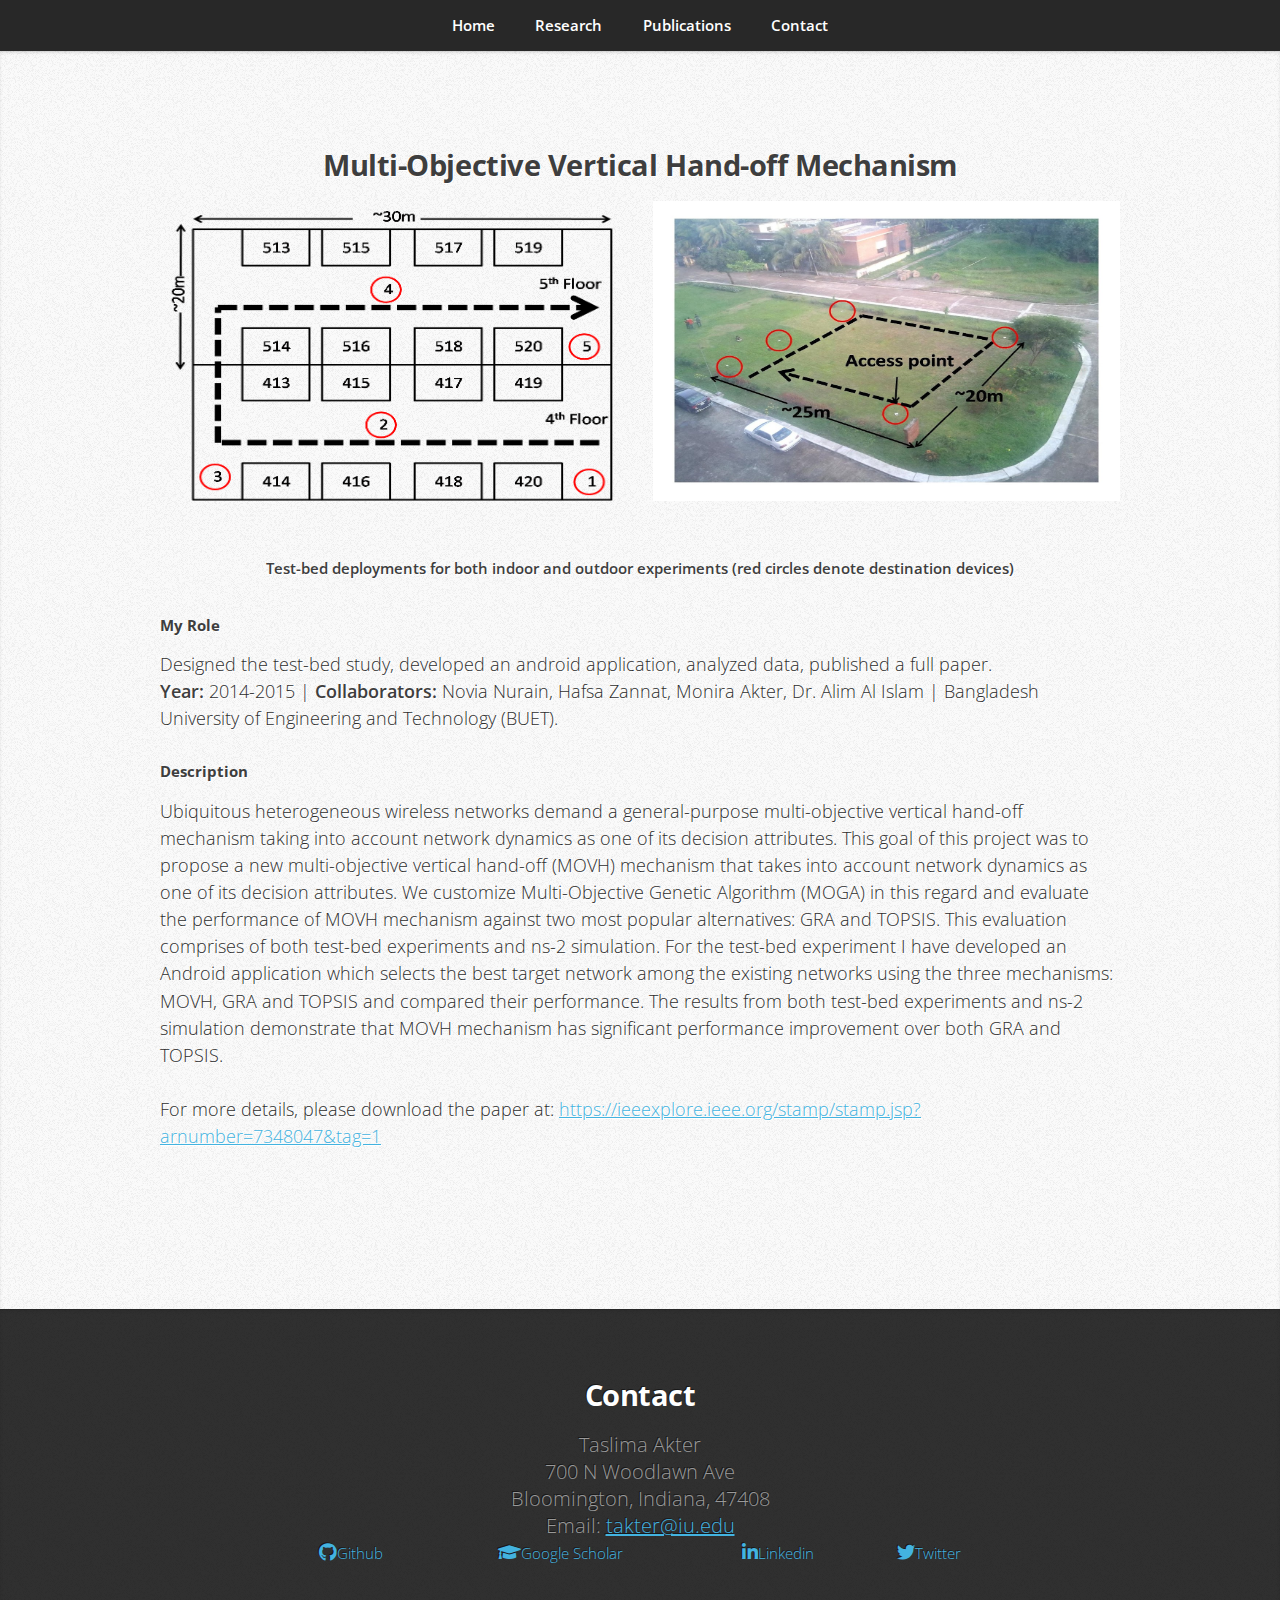
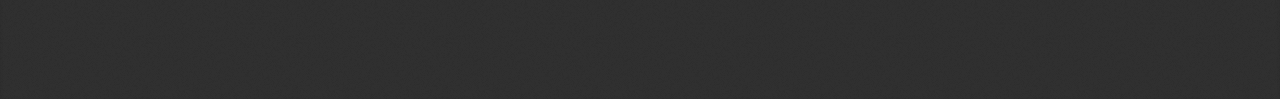
<file: movh.html>
<!DOCTYPE HTML>
<!--
	Miniport by HTML5 UP
	html5up.net | @ajlkn
	Free for personal and commercial use under the CCA 3.0 license (html5up.net/license)
-->
<html>
	<head>
		<title>Miniport by HTML5 UP</title>
		<meta charset="utf-8" />
		<meta name="viewport" content="width=device-width, initial-scale=1, user-scalable=no" />
		<link rel="stylesheet" href="assets/css/main.css" />
	</head>
	<body class="is-preload">

		<!-- Nav -->
		<nav id="nav">
			<ul class="container">
				<li><a href="index.html#top">Home</a></li>
				<!--					<li><a href="#work">Bio</a></li>-->
				<li><a href="index.html#portfolio">Research</a></li>
				<li><a href="index.html#publications">Publications</a></li>
				<li><a href="index.html#contact">Contact</a></li>
			</ul>
		</nav>


		<!-- Work -->
		<article id="movh" class="wrapper style2">
			<div class="container">
				<header>
					<h2><br>Multi-Objective Vertical Hand-off Mechanism</h2>
					<div class="row aln-center">
						<div class="col-6">
							<!--							<section class="box style1">-->
							<a href="#" class="image featured"><img src="images/movh-1.png" alt=""  width="400" height="300"/></a>
							<!--								<span class="icon featured fa-comments"></span>-->
							<!--								<h3>Consequat lorem</h3>-->
							<!--								<p>Ornare nulla proin odio consequat sapien vestibulum ipsum primis sed amet consequat lorem dolore.</p>-->
							<!--							</section>-->
						</div>
						<div class="col-6 col-6">
							<a href="#" class="image featured"><img src="images/movh-2.jpg" alt="" width="400" height="300"/></a>
						</div>
						<p> <strong>Test-bed deployments for both indoor and outdoor experiments (red circles denote destination devices)</strong></p>

					</div>
					<h4 style="text-align:left;">My Role<br></h4>
					<p style="text-align:left;color:#2E2E2E;">
						<!--							<strong> My Role</strong><br>-->
						Designed the test-bed study, developed an android application, analyzed data, published a full paper.<br>
						<strong>Year:</strong> 2014-2015 | <strong>Collaborators:</strong> Novia Nurain, Hafsa Zannat, Monira Akter, Dr. Alim Al Islam | Bangladesh University of Engineering and Technology (BUET).
					</p><br>

					<h4 style="text-align:left;">Description<br></h4>
					<!--							<strong>Description</strong><br>-->
					<p style="text-align:left;color:#2E2E2E;">	Ubiquitous heterogeneous wireless networks demand a general-purpose multi-objective vertical hand-off mechanism taking into account network dynamics
						as one of its decision attributes. This goal of this project was to propose a new multi-objective vertical hand-off (MOVH) mechanism that takes into account network
						dynamics as one of its decision attributes. We customize Multi-Objective Genetic Algorithm (MOGA) in this regard and evaluate the performance of MOVH mechanism against
						two most popular alternatives: GRA and TOPSIS. This evaluation comprises of both test-bed experiments and ns-2 simulation. For the test-bed experiment I have developed an
						Android application which selects the best target network among the existing networks using the three mechanisms: MOVH, GRA and TOPSIS and compared their performance.
						The results from both test-bed experiments and ns-2 simulation demonstrate that MOVH mechanism has significant performance improvement over both GRA and TOPSIS.
					</p> <br>

<!--					<h4 style="text-align:left;">Research Method<br></h4>-->
<!--					<p style="text-align:left;color:#2E2E2E;">User study: Interview </p> <br>-->

<!--					<h4 style="text-align:left;">Participants<br></h4>-->
<!--					<p style="text-align:left;color:#2E2E2E;">	14 Reserve Officers' Training Corps (ROTC) students from Indiana University. </p> <br>-->

<!--					<h4 style="text-align:left;">Qualitative Data Analysis Method<br></h4>-->
<!--					<p style="text-align:left;color:#2E2E2E;"> Inductive approach for coding <br>-->
<!--						Axial coding</p> <br>-->
					<p style="text-align:left;color:#2E2E2E;">For more details, please download the paper at:
						<a href="https://ieeexplore.ieee.org/stamp/stamp.jsp?arnumber=7348047&tag=1" target="_blank" >
							https://ieeexplore.ieee.org/stamp/stamp.jsp?arnumber=7348047&tag=1</a>
					</p> <br>


				</header>



				<!--
                <footer>

                    <p>Lorem ipsum dolor sit sapien vestibulum ipsum primis?</p>

                    <a href="#portfolio" class="button large scrolly">See some of my recent work</a>
                </footer>
                -->
			</div>
		</article>
		<!-- Contact -->
		<article id="contact" class="wrapper style4">
			<div class="container medium">
				<header>
					<h2>Contact</h2>
					<p style="font-size:20px;">Taslima Akter</p>
					<p style="font-size:20px;">700 N Woodlawn Ave</p>
					<p style="font-size:20px;">Bloomington, Indiana, 47408</p>
					<p style="font-size:20px;">Email: <a href="mailto:takter@iu.edu?subject=Hi%20there!" target="_blank">takter@iu.edu</a></p>
					<table class="icons-identity">
						<tr>
							<td><a href="https://github.com/takteriu/" target="_blank" class="icon brands fa-github">Github</a></td>
							<td><a href="https://scholar.google.com/citations?user=KGvDlsoAAAAJ&hl=en&authuser=1" target="_blank" class="icon solid fa-graduation-cap">Google Scholar</a></td>
							<!--									<td><a href="https://facebook.com/taslima.tonni" target="_blank" class="icon brands fa-facebook-f">Facebook</a></td>-->
							<td><a href="https://www.linkedin.com/in/taslima-akter-b437b199/" target="_blank" class="icon brands fa-linkedin-in">Linkedin</a></td>
							<td><a href="https://twitter.com/tonni095" target="_blank" class="icon brands fa-twitter">Twitter</a></td>
							<!--									<li><a href="#" class="icon brands fa-instagram">Instagram</a></li>-->
							<!--									<td><a href="https://youtube.com/channel/UCKM68KMhgSCqfM3NLqfOxWA" target="_blank" class="icon brands fa-youtube">Youtube</a></td>-->
						</tr>
					</table>
				</header>


			</div>


		</article>


		<!-- Scripts -->
			<script src="assets/js/jquery.min.js"></script>
			<script src="assets/js/jquery.scrolly.min.js"></script>
			<script src="assets/js/browser.min.js"></script>
			<script src="assets/js/breakpoints.min.js"></script>
			<script src="assets/js/util.js"></script>
			<script src="assets/js/main.js"></script>

	</body>
</html>
</file>
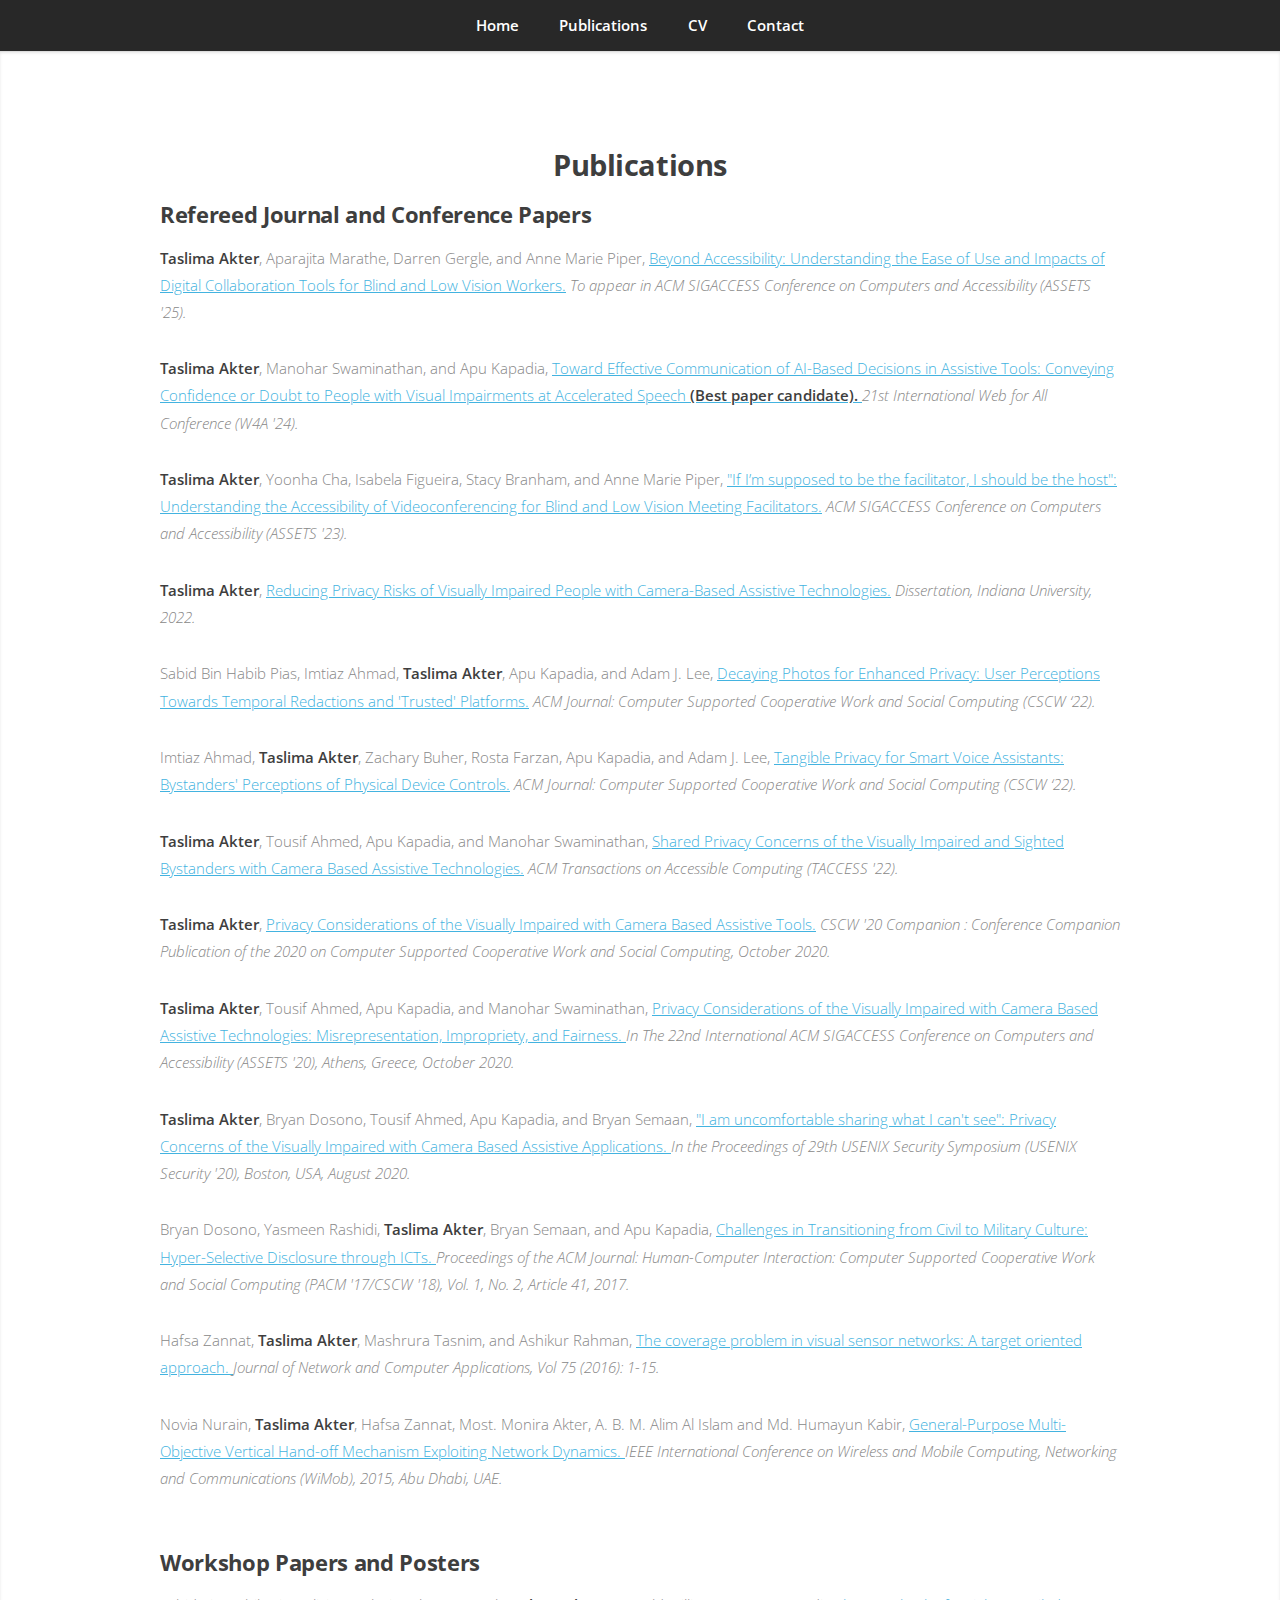
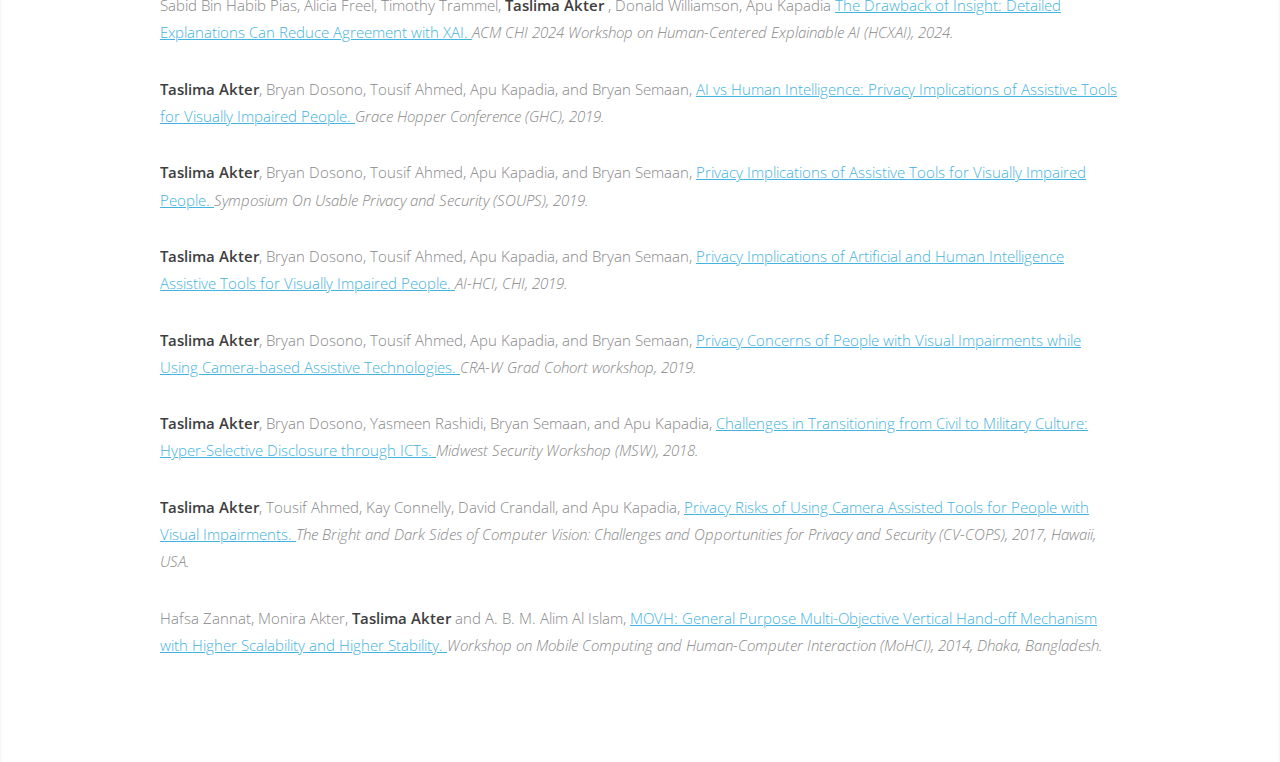
<file: publications.html>
<!DOCTYPE HTML>
<!--
	Miniport by HTML5 UP
	html5up.net | @ajlkn
	Free for personal and commercial use under the CCA 3.0 license (html5up.net/license)
-->
<html>
	<head>
		<title>Publications</title>
		<meta charset="utf-8" />
		<meta name="viewport" content="width=device-width, initial-scale=1, user-scalable=no" />
		<link rel="stylesheet" href="assets/css/main.css" />
	</head>
	<body class="is-preload">

		<!-- Nav -->
		<nav id="nav">
			<ul class="container">
				<li><a href="index.html#top">Home</a></li>
				<!--	<li><a href="#bio">Bio</a></li>-->
				<!--	<li><a href="#portfolio">Research</a></li> -->
				<!--    <li><a href="index.html#work">Work</a></li>
					<li><a href="index.html#teaching">Teaching</a></li> -->
					<li><a href="publications.html">Publications</a></li>
					<li><a href="files/CV_Taslima.pdf">CV</a></li>
					<li><a href="index.html#contact">Contact</a></li>
			</ul>
		</nav>


		<!-- Publications Lists -->
			<article id="publications" class="wrapper style1">
				<div class="container">
						<h2><br>Publications</h2>
						<h3 style="text-align:left;">Refereed Journal and Conference Papers<br></h3>
					<p style="text-align:left;"><strong>Taslima Akter</strong>, Aparajita Marathe, Darren Gergle, and Anne Marie Piper,
					 <a href="files/pre_print_ASSETS2025.pdf">Beyond Accessibility: Understanding the Ease of Use and Impacts of Digital Collaboration Tools for Blind and Low Vision Workers.</a>
						<em>To appear in ACM SIGACCESS Conference on Computers and Accessibility (ASSETS '25). </em>
					</p>
					<p style="text-align:left;"><strong>Taslima Akter</strong>, Manohar Swaminathan, and Apu Kapadia,
						 <a href="https://dl.acm.org/doi/full/10.1145/3677846.3677862">Toward Effective Communication of AI-Based Decisions in Assistive Tools: Conveying Confidence or Doubt to People with Visual Impairments at Accelerated Speech <b>(Best paper candidate). </b></a>
						<em>21st International Web for All Conference (W4A '24). </em>
					</p>
					<p style="text-align:left;"><strong>Taslima Akter</strong>, Yoonha Cha, Isabela Figueira, Stacy Branham, and Anne Marie Piper,
						 <a href="https://dl.acm.org/doi/abs/10.1145/3597638.3608420">"If I’m supposed to be the facilitator, I should be the host": Understanding the Accessibility of Videoconferencing for Blind and Low Vision Meeting Facilitators.</a>
						<em>ACM SIGACCESS Conference on Computers and Accessibility (ASSETS '23). </em>
					</p>
					<p style="text-align:left;"><strong>Taslima Akter</strong>,
						 <a href="https://www.proquest.com/openview/41eab8be4c8d98a290ba427b50a42430/1?pq-origsite=gscholar&cbl=18750&diss=y">Reducing Privacy Risks of Visually Impaired People with Camera-Based Assistive Technologies.</a>
						<em>Dissertation, Indiana University, 2022.  </em>
					</p>
					<p style="text-align:left;">Sabid Bin Habib Pias, Imtiaz Ahmad, <strong>Taslima Akter</strong>, Apu Kapadia, and Adam J. Lee,
						 <a href="https://homes.luddy.indiana.edu/kapadia/papers/pias-cscw22.pdf">Decaying Photos for Enhanced Privacy: User Perceptions Towards Temporal Redactions and 'Trusted' Platforms.</a>
						<em>ACM Journal: Computer Supported Cooperative Work and Social Computing (CSCW ‘22).  </em>
					</p>
					<p style="text-align:left;">Imtiaz Ahmad, <strong>Taslima Akter</strong>, Zachary Buher, Rosta Farzan, Apu Kapadia, and Adam J. Lee,
						 <a href="https://homes.luddy.indiana.edu/kapadia/papers/ahmad-tangible-cscw22-preprint.pdf">Tangible Privacy for Smart Voice Assistants: Bystanders' Perceptions of Physical Device Controls.</a>
						<em>ACM Journal: Computer Supported Cooperative Work and Social Computing (CSCW ‘22).  </em>
					</p>
					<p style="text-align:left;"><strong>Taslima Akter</strong>, Tousif Ahmed, Apu Kapadia, and Manohar Swaminathan,
						 <a href="https://dl.acm.org/doi/10.1145/3506857">Shared Privacy Concerns of the Visually Impaired and Sighted Bystanders with Camera Based Assistive Technologies.</a>
						<em>ACM Transactions on Accessible Computing (TACCESS '22).  </em>
					</p>
					<p style="text-align:left;"><strong>Taslima Akter</strong>, <a href="https://dl.acm.org/doi/abs/10.1145/3406865.3418382">Privacy Considerations of the Visually Impaired with Camera Based Assistive Tools.</a>
						<em>CSCW '20 Companion : Conference Companion Publication of the 2020 on Computer Supported Cooperative Work and Social Computing, October 2020. </em>
					</p>
					<p style="text-align:left;"><strong>Taslima Akter</strong>, Tousif Ahmed, Apu Kapadia, and Manohar Swaminathan,
						<a href="https://dl.acm.org/doi/10.1145/3373625.3417003">Privacy Considerations of the Visually Impaired with Camera Based Assistive Technologies: Misrepresentation, Impropriety, and Fairness. </a>
						<em>In The 22nd International ACM SIGACCESS Conference on Computers and Accessibility (ASSETS '20), Athens, Greece, October 2020. </em>
					</p>
					<p style="text-align:left;"><strong>Taslima Akter</strong>, Bryan Dosono, Tousif Ahmed, Apu Kapadia, and Bryan Semaan,
						<a href="https://www.usenix.org/conference/usenixsecurity20/presentation/akter">"I am uncomfortable sharing what I can't see": Privacy Concerns of the Visually Impaired with Camera Based Assistive Applications. </a>
						<em>In the Proceedings of 29th USENIX Security Symposium (USENIX Security '20), Boston, USA, August 2020. </em>
					</p>
					<p style="text-align:left;">Bryan Dosono, Yasmeen Rashidi, <strong>Taslima Akter</strong>, Bryan Semaan, and Apu Kapadia,
						<a href="https://dl.acm.org/doi/10.1145/3134676">
							Challenges in Transitioning from Civil to Military Culture: Hyper-Selective Disclosure through ICTs.
						</a>
						<em>Proceedings of the ACM Journal: Human-Computer Interaction: Computer Supported Cooperative Work and Social Computing (PACM '17/CSCW '18), Vol. 1, No. 2, Article 41, 2017.
						</em>
					</p>
					<p style="text-align:left;">Hafsa Zannat, <strong>Taslima Akter</strong>, Mashrura Tasnim, and Ashikur Rahman,
						<a href="https://ieeexplore.ieee.org/stamp/stamp.jsp?arnumber=7348047&tag=1">
							The coverage problem in visual sensor networks: A target oriented approach.
						</a>
						<em>Journal of Network and Computer Applications, Vol 75 (2016): 1-15.
						</em>
					</p>
					<p style="text-align:left;">Novia Nurain, <strong>Taslima Akter</strong>, Hafsa Zannat, Most. Monira Akter, A. B. M. Alim Al Islam and Md. Humayun Kabir,
						<a href="https://ieeexplore.ieee.org/stamp/stamp.jsp?arnumber=7348047">
							General-Purpose Multi-Objective Vertical Hand-off Mechanism Exploiting Network Dynamics.
						</a>
						<em>IEEE International Conference on Wireless and Mobile Computing, Networking and Communications (WiMob), 2015, Abu Dhabi, UAE.
						</em>
					</p>


      				<!-- Workshops -->
					<br>
					<h3 style="text-align:left;">Workshop Papers and Posters</h3>
					<p style="text-align:left;">Sabid Bin Habib Pias, Alicia Freel, Timothy Trammel, <strong>Taslima Akter </strong>, Donald Williamson, Apu Kapadia
						<a href="https://arxiv.org/abs/2404.19629"> The Drawback of Insight: Detailed Explanations Can Reduce Agreement with XAI. </a>
						<em>ACM CHI 2024 Workshop on Human-Centered Explainable AI (HCXAI), 2024. </em>
					<p style="text-align:left;"><strong>Taslima Akter</strong>, Bryan Dosono, Tousif Ahmed, Apu Kapadia, and Bryan Semaan,
						<a href=""> AI vs Human Intelligence: Privacy Implications of Assistive Tools for Visually Impaired People. </a>
						<em>Grace Hopper Conference (GHC), 2019. </em>
					</p>
					<p style="text-align:left;"><strong>Taslima Akter</strong>, Bryan Dosono, Tousif Ahmed, Apu Kapadia, and Bryan Semaan,
						<a href=""> Privacy Implications of Assistive Tools for Visually Impaired People.
						</a>
						<em>Symposium On Usable Privacy and Security (SOUPS), 2019. </em>
					</p>
					<p style="text-align:left;"><strong>Taslima Akter</strong>, Bryan Dosono, Tousif Ahmed, Apu Kapadia, and Bryan Semaan,
						<a href="files/CHI_Workshop_19.pdf"> Privacy Implications of Artificial and Human Intelligence Assistive Tools for Visually Impaired People.
						</a>
						<em>AI-HCI, CHI, 2019. </em>
					</p>
					<p style="text-align:left;"><strong>Taslima Akter</strong>, Bryan Dosono, Tousif Ahmed, Apu Kapadia, and Bryan Semaan,
						<a href="files/Grad_cohort_poster.pdf"> Privacy Concerns of People with Visual Impairments while Using Camera-based Assistive Technologies.
						</a>
						<em>CRA-W Grad Cohort workshop, 2019. </em>
					</p>
					<p style="text-align:left;"><strong>Taslima Akter</strong>, Bryan Dosono, Yasmeen Rashidi, Bryan Semaan, and Apu Kapadia,
						<a href="files/ROTC_poster.pdf"> Challenges in Transitioning from Civil to Military Culture: Hyper-Selective Disclosure through ICTs.
						</a>
						<em>Midwest Security Workshop (MSW), 2018. </em>
					</p>
					<p style="text-align:left;"><strong>Taslima Akter</strong>, Tousif Ahmed, Kay Connelly, David Crandall, and Apu Kapadia,
						<a href="files/cvcops.pdf"> Privacy Risks of Using Camera Assisted Tools for People with Visual Impairments.
						</a>
						<em>The Bright and Dark Sides of Computer Vision: Challenges and Opportunities for Privacy and Security (CV-COPS), 2017, Hawaii, USA. </em>
					</p>
					<p style="text-align:left;">Hafsa Zannat, Monira Akter, <strong>Taslima Akter</strong> and A. B. M. Alim Al Islam,
						<a href=#> MOVH: General Purpose Multi-Objective Vertical Hand-off Mechanism with Higher Scalability and Higher Stability.
						</a>
						<em>Workshop on Mobile Computing and Human-Computer Interaction (MoHCI), 2014, Dhaka, Bangladesh.</em>						
					</p>

				</div>
			</article>
		
  <!-- Contact -->
	<!--	<article id="contact" class="wrapper style4">
			<div class="container medium">
				<header>
					<h2>Contact</h2>
					<p style="font-size:20px;">Taslima Akter</p>
					<p style="font-size:20px;">700 N Woodlawn Ave</p>
					<p style="font-size:20px;">Bloomington, Indiana, 47408</p>
					<p style="font-size:20px;">Email: <a href="mailto:takter@iu.edu?subject=Hi%20there!" target="_blank">takter@iu.edu</a></p>
					<table class="icons-identity">
						<tr>
							<td><a href="https://github.com/akterTaslima" target="_blank" class="icon brands fa-github">Github</a></td>
							<td><a href="https://scholar.google.com/citations?user=KGvDlsoAAAAJ&hl=en&authuser=1" target="_blank" class="icon solid fa-graduation-cap">Google Scholar</a></td>
																<td><a href="https://facebook.com/taslima.tonni" target="_blank" class="icon brands fa-facebook-f">Facebook</a></td>
							<td><a href="https://www.linkedin.com/in/taslima-akter-b437b199/" target="_blank" class="icon brands fa-linkedin-in">Linkedin</a></td>
							<td><a href="https://twitter.com/tonni095" target="_blank" class="icon brands fa-twitter">Twitter</a></td>
							<!--									<li><a href="#" class="icon brands fa-instagram">Instagram</a></li>-->
							<!--									<td><a href="https://youtube.com/channel/UCKM68KMhgSCqfM3NLqfOxWA" target="_blank" class="icon brands fa-youtube">Youtube</a></td>
						</tr>
					</table>
				</header>


			</div>


		</article> -->


		<!-- Scripts -->
			<script src="assets/js/jquery.min.js"></script>
			<script src="assets/js/jquery.scrolly.min.js"></script>
			<script src="assets/js/browser.min.js"></script>
			<script src="assets/js/breakpoints.min.js"></script>
			<script src="assets/js/util.js"></script>
			<script src="assets/js/main.js"></script>

	</body>
</html>
</file>
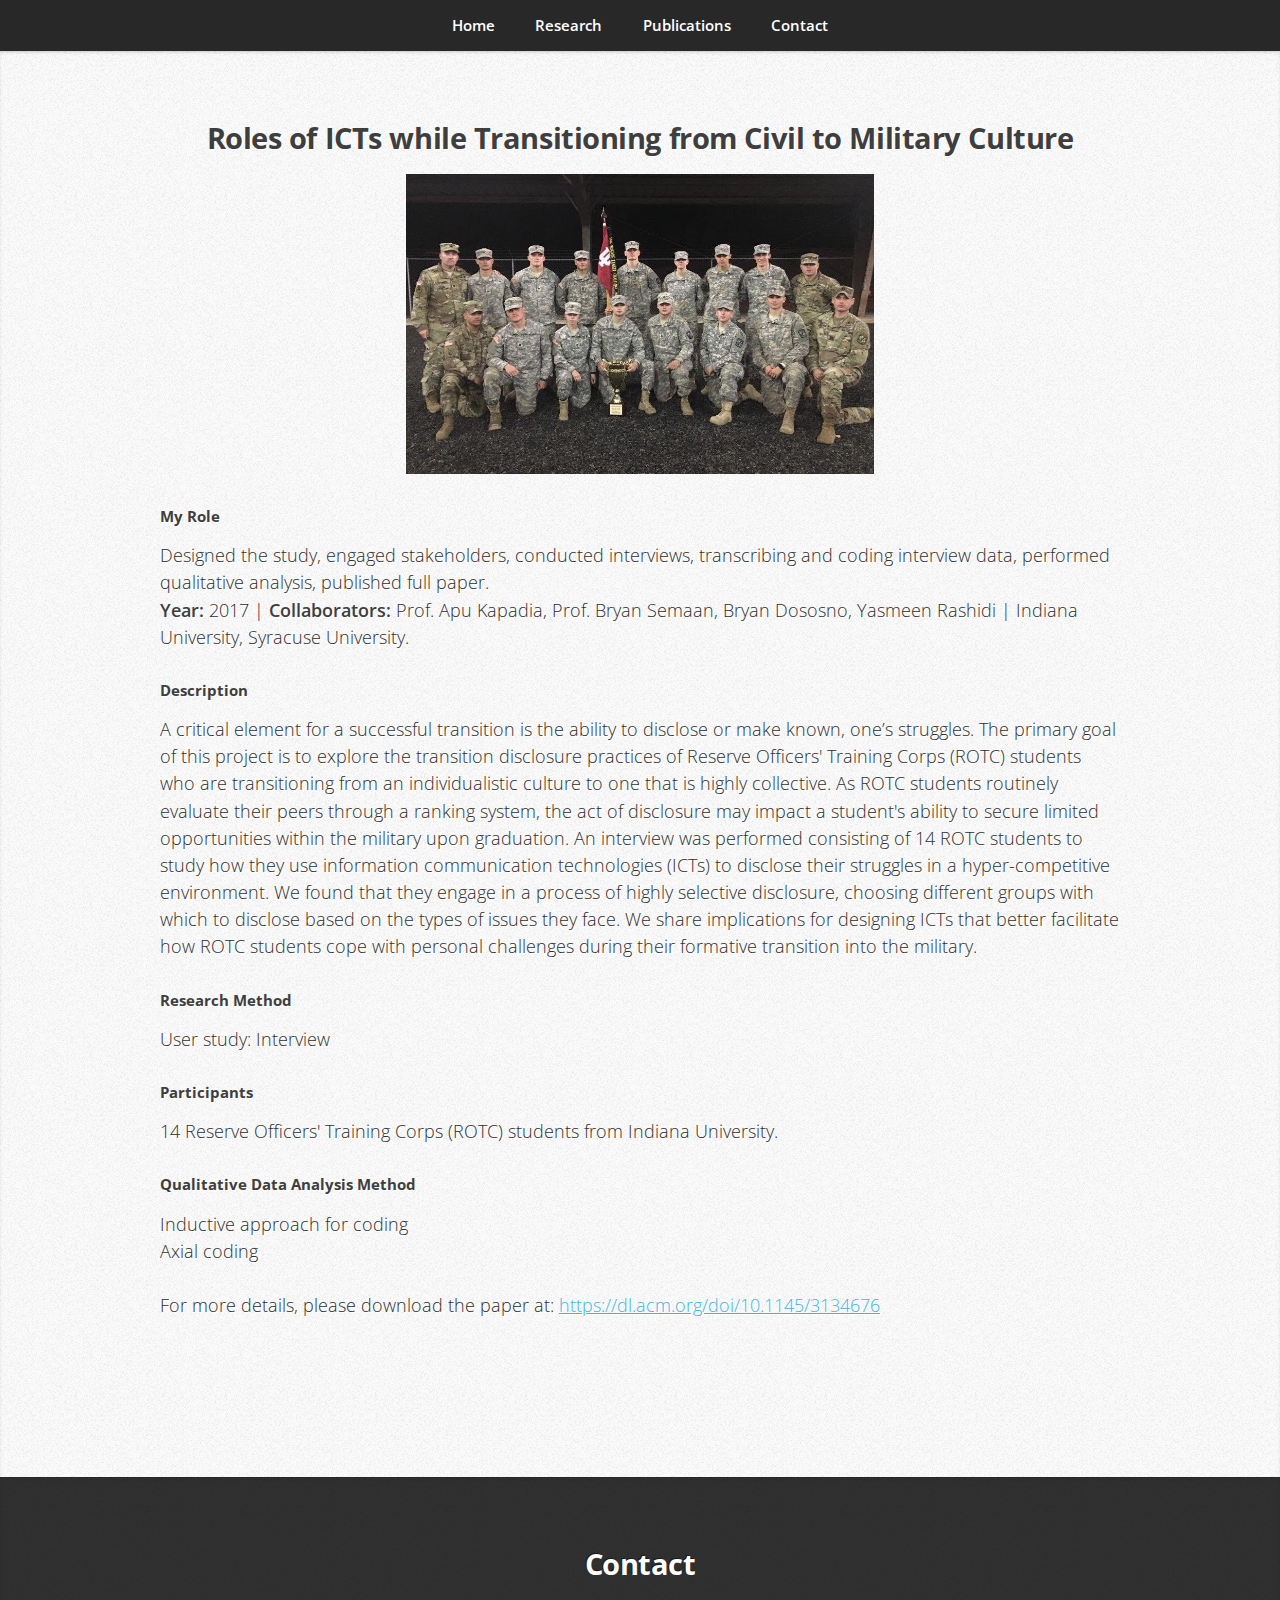
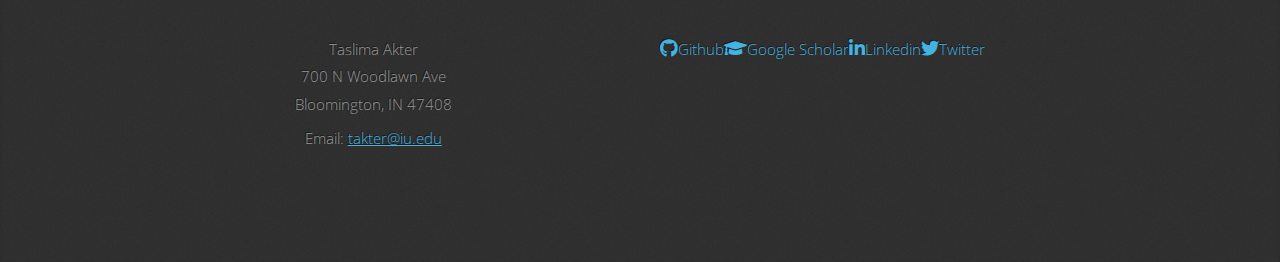
<file: rotc.html>
<!DOCTYPE HTML>
<!--
	Miniport by HTML5 UP
	html5up.net | @ajlkn
	Free for personal and commercial use under the CCA 3.0 license (html5up.net/license)
-->
<html>
	<head>
		<title>Miniport by HTML5 UP</title>
		<meta charset="utf-8" />
		<meta name="viewport" content="width=device-width, initial-scale=1, user-scalable=no" />
		<link rel="stylesheet" href="assets/css/main.css" />
	</head>
	<body class="is-preload">

		<!-- Nav -->
		<nav id="nav">
			<ul class="container">
				<li><a href="index.html#top">Home</a></li>
				<!--					<li><a href="#work">Bio</a></li>-->
				<li><a href="index.html#portfolio">Research</a></li>
				<li><a href="index.html#publications">Publications</a></li>
				<li><a href="index.html#contact">Contact</a></li>
			</ul>
		</nav>

		<!-- Work -->
		<article id="rotc" class="wrapper style2">
			<div class="container">
				<header>
					<h2>Roles of ICTs while Transitioning from Civil to Military Culture</h2>
					<div class="row aln-center">
						<div class="col-6">
							<!--							<section class="box style1">-->
							<a href="#" class="image featured"><img src="images/rotc.jpg" alt="" width="480" height="300" /></a>
							<!--								<span class="icon featured fa-comments"></span>-->
							<!--								<h3>Consequat lorem</h3>-->
							<!--								<p>Ornare nulla proin odio consequat sapien vestibulum ipsum primis sed amet consequat lorem dolore.</p>-->
							<!--							</section>-->
						</div>
<!--						<div class="col-6 col-6">-->
<!--							<a href="#" class="image featured"><img src="images/vip-2.jpg" alt="" /></a>-->
<!--						</div>-->

					</div>
					<h4 style="text-align:left;">My Role<br></h4>
					<p style="text-align:left;color:#2E2E2E;">
						<!--							<strong> My Role</strong><br>-->
						Designed the study, engaged stakeholders, conducted interviews, transcribing and coding interview data, performed qualitative analysis, published full paper.<br>
						<strong>Year:</strong> 2017 | <strong>Collaborators:</strong> Prof. Apu Kapadia, Prof. Bryan Semaan, Bryan Dososno, Yasmeen Rashidi | Indiana University, Syracuse University.
					</p><br>

					<h4 style="text-align:left;">Description<br></h4>
					<!--							<strong>Description</strong><br>-->
					<p style="text-align:left;color:#2E2E2E;">	A critical element for a successful transition is the ability to disclose or make known, one’s struggles. The primary goal of this project is to explore the transition
						disclosure practices of Reserve Officers' Training Corps (ROTC) students who are transitioning from an individualistic culture to one that is highly collective.
						As ROTC students routinely evaluate their peers through a ranking system, the act of disclosure may impact a student's ability to secure limited opportunities within
						the military upon graduation. An interview was performed consisting of 14 ROTC students to study how they use information communication technologies (ICTs) to disclose
						their struggles in a hyper-competitive environment. We found that they engage in a process of highly selective disclosure, choosing different groups with which to disclose
						based on the types of issues they face. We share implications for designing ICTs that better facilitate how ROTC students cope with personal challenges during their formative
						transition into the military.
					</p> <br>

					<h4 style="text-align:left;">Research Method<br></h4>
					<p style="text-align:left;color:#2E2E2E;">User study: Interview </p> <br>

					<h4 style="text-align:left;">Participants<br></h4>
					<p style="text-align:left;color:#2E2E2E;">	14 Reserve Officers' Training Corps (ROTC) students from Indiana University. </p> <br>

					<h4 style="text-align:left;">Qualitative Data Analysis Method<br></h4>
					<p style="text-align:left;color:#2E2E2E;"> Inductive approach for coding <br>
						Axial coding</p> <br>
					<p style="text-align:left;color:#2E2E2E;">For more details, please download the paper at:
						<a href="https://dl.acm.org/doi/10.1145/3134676" target="_blank" >https://dl.acm.org/doi/10.1145/3134676</a>
					</p> <br>


				</header>



				<!--
                <footer>

                    <p>Lorem ipsum dolor sit sapien vestibulum ipsum primis?</p>

                    <a href="#portfolio" class="button large scrolly">See some of my recent work</a>
                </footer>
                -->
			</div>
		</article>
		<!-- Contact -->
		<article id="contact" class="wrapper style4">
			<div class="container medium">
				<header>
					<h2>Contact</h2>
					<!--						<p>Taslima Akter</p>-->
					<!--						<p>700 N Woodlawn Ave, #3061P</p>-->
					<!--						<p>Bloomington, Indiana, 47408</p>-->
					<!--						<p>Email: <a href="mailto:takter@iu.edu?subject=Hi%20there!" target="_blank">takter@iu.edu</a></p>-->
				</header>
				<div class="row">
					<div class="col-md-4">
						<table>
							<tr><td>Taslima Akter</td></tr>
							<!--								<tr><td style="padding: 0em 1em">Luddy Hall</td></tr>-->
							<tr><td style="padding: 0em 1em">700 N Woodlawn Ave</td></tr>
							<tr><td style="padding: 0em 1em">Bloomington, IN 47408</td></tr>
							<tr><td style="padding: 0.5em 1em">Email: <a href="mailto:takter@iu.edu?subject=Hi%20there!" target="_blank">takter@iu.edu</a></td></tr>
						</table>
					</div>
					<div class="col-md-8" style="margin-left:auto; margin-right:1em;">
						<table class="icons-identity">
							<tr>
								<td><a href="https://github.com/takteriu/" target="_blank" class="icon brands fa-github">Github</a></td>
								<td><a href="https://scholar.google.com/citations?user=KGvDlsoAAAAJ&hl=en&authuser=1" target="_blank" class="icon solid fa-graduation-cap">Google Scholar</a></td>
								<!--									<td><a href="https://facebook.com/taslima.tonni" target="_blank" class="icon brands fa-facebook-f">Facebook</a></td>-->
								<td><a href="https://www.linkedin.com/in/taslima-akter-b437b199/" target="_blank" class="icon brands fa-linkedin-in">Linkedin</a></td>
								<td><a href="https://twitter.com/tonni095" target="_blank" class="icon brands fa-twitter">Twitter</a></td>
								<!--									<li><a href="#" class="icon brands fa-instagram">Instagram</a></li>-->
								<!--									<td><a href="https://youtube.com/channel/UCKM68KMhgSCqfM3NLqfOxWA" target="_blank" class="icon brands fa-youtube">Youtube</a></td>-->
							</tr>
						</table>
					</div>
				</div>


			</div>


		</article>


		<!-- Scripts -->
			<script src="assets/js/jquery.min.js"></script>
			<script src="assets/js/jquery.scrolly.min.js"></script>
			<script src="assets/js/browser.min.js"></script>
			<script src="assets/js/breakpoints.min.js"></script>
			<script src="assets/js/util.js"></script>
			<script src="assets/js/main.js"></script>

	</body>
</html>
</file>
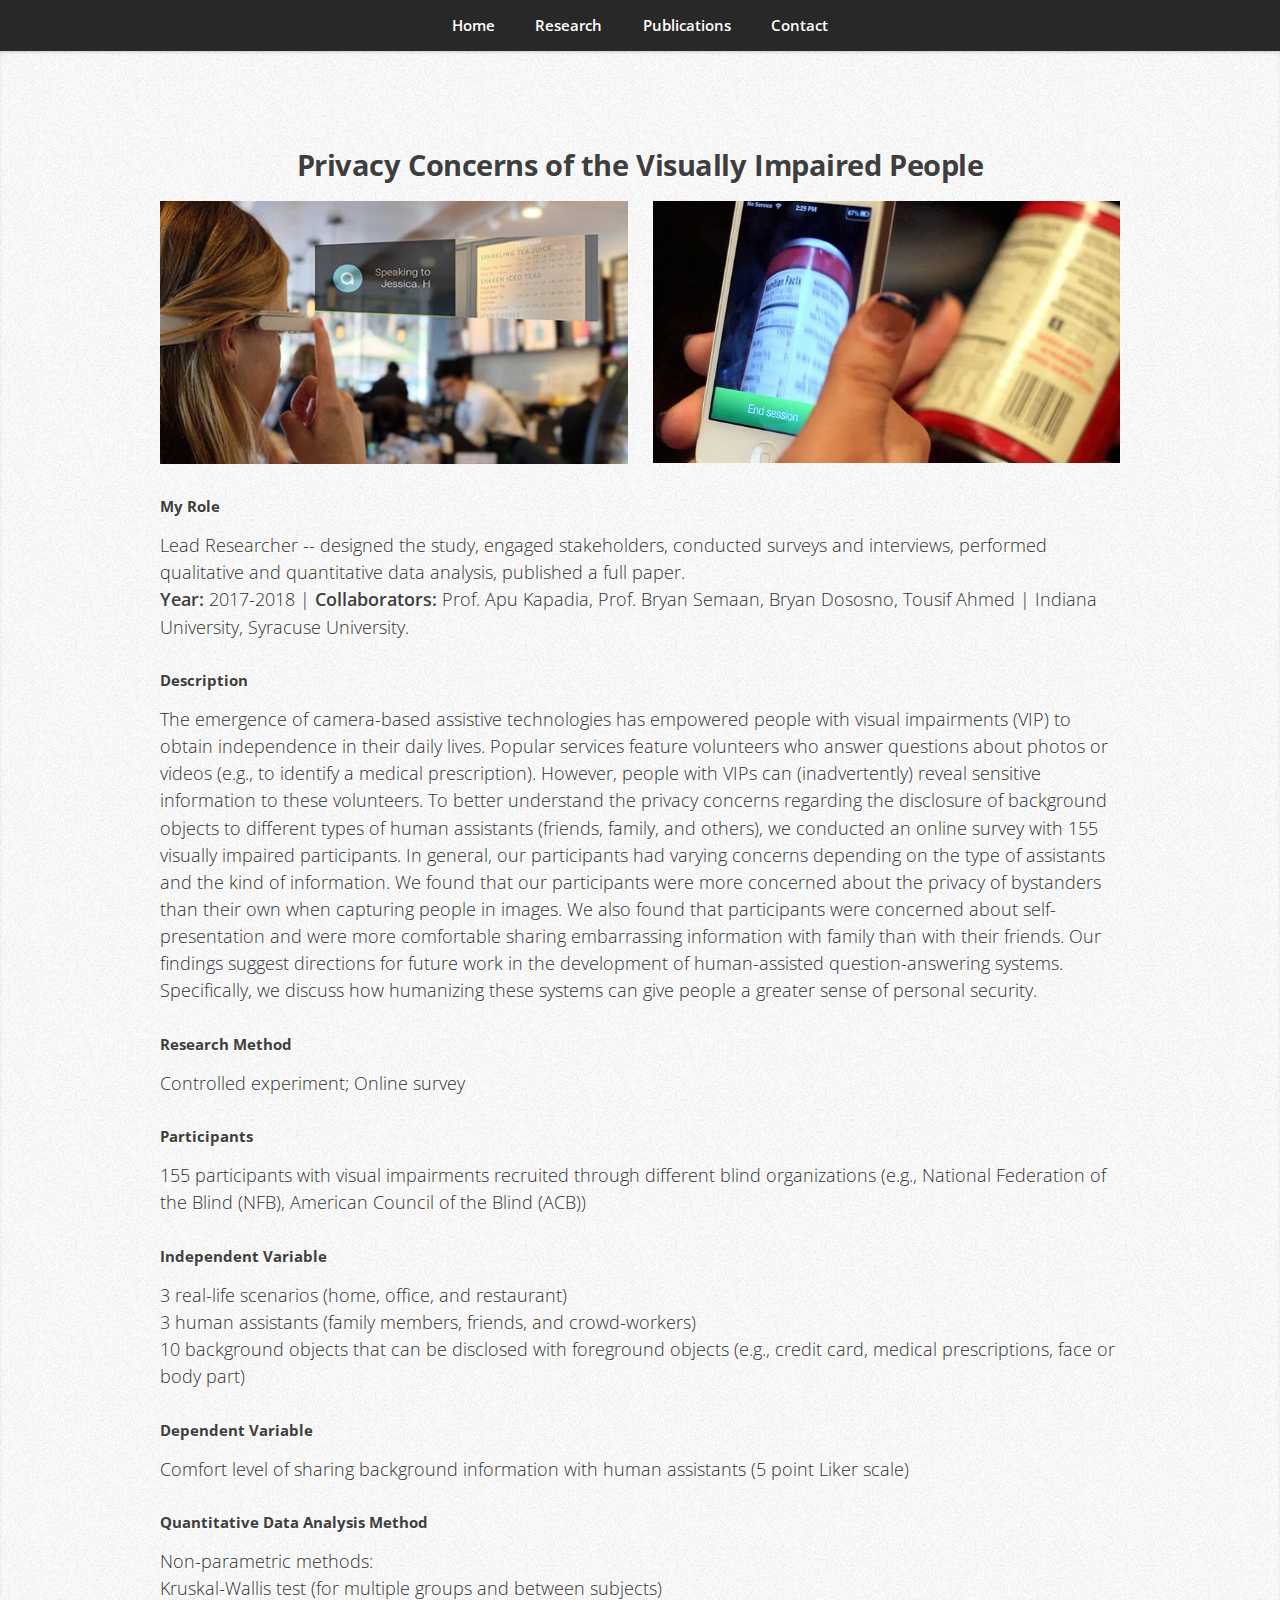
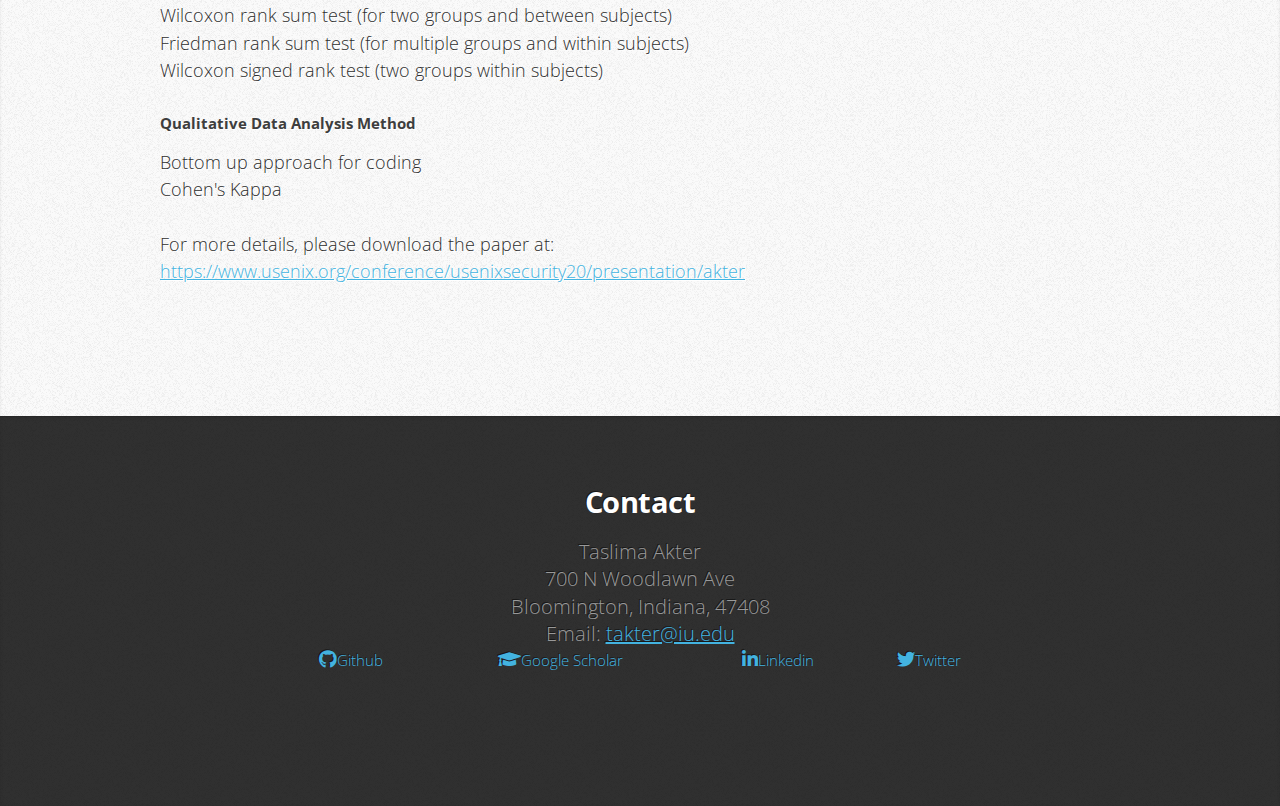
<file: vip.html>
<!DOCTYPE HTML>
<!--
	Miniport by HTML5 UP
	html5up.net | @ajlkn
	Free for personal and commercial use under the CCA 3.0 license (html5up.net/license)
-->
<html>
	<head>
		<title>Miniport by HTML5 UP</title>
		<meta charset="utf-8" />
		<meta name="viewport" content="width=device-width, initial-scale=1, user-scalable=no" />
		<link rel="stylesheet" href="assets/css/main.css" />
	</head>
	<body class="is-preload">

		<!-- Nav -->
		<nav id="nav">
			<ul class="container">
				<li><a href="index.html#top">Home</a></li>
				<!--					<li><a href="#work">Bio</a></li>-->
				<li><a href="index.html#portfolio">Research</a></li>
				<li><a href="index.html#publications">Publications</a></li>
				<li><a href="index.html#contact">Contact</a></li>
			</ul>
		</nav>


		<!-- Work -->
		<article id="vip" class="wrapper style2">
			<div class="container">
				<header>
					<h2><br>Privacy Concerns of the Visually Impaired People</h2>
					<div class="row aln-center">
						<div class="col-6 col-6">
							<!--							<section class="box style1">-->
							<a href="#" class="image featured"><img src="images/vip-1.jpg" alt="" /></a>
							<!--								<span class="icon featured fa-comments"></span>-->
							<!--								<h3>Consequat lorem</h3>-->
							<!--								<p>Ornare nulla proin odio consequat sapien vestibulum ipsum primis sed amet consequat lorem dolore.</p>-->
							<!--							</section>-->
						</div>
						<div class="col-6 col-6">
							<a href="#" class="image featured"><img src="images/vip-2.jpg" alt="" /></a>
						</div>

					</div>
					<h4 style="text-align:left;">My Role<br></h4>
					<p style="text-align:left;color:#2E2E2E;">
						<!--							<strong> My Role</strong><br>-->
						Lead Researcher -- designed the study, engaged stakeholders, conducted surveys and interviews, performed qualitative and quantitative data analysis, published a full paper.<br>
						<strong>Year:</strong> 2017-2018 | <strong>Collaborators:</strong> Prof. Apu Kapadia, Prof. Bryan Semaan, Bryan Dososno, Tousif Ahmed | Indiana University, Syracuse University.
					</p><br>

					<h4 style="text-align:left;">Description<br></h4>
					<!--							<strong>Description</strong><br>-->
					<p style="text-align:left;color:#2E2E2E;">	The emergence of camera-based assistive technologies has empowered people with visual impairments (VIP) to obtain independence in their daily lives.
						Popular services feature volunteers who answer questions about photos or videos (e.g., to identify a medical prescription).
						However, people with VIPs can (inadvertently) reveal sensitive information to these volunteers. To better understand the privacy
						concerns regarding the disclosure of background objects to different types of human assistants (friends, family, and others),
						we conducted an online survey with 155 visually impaired participants. In general, our participants had varying concerns depending
						on the type of assistants and the kind of information. We found that our participants were more concerned about the privacy of bystanders
						than their own when capturing people in images. We also found that participants were concerned about self-presentation and were more comfortable
						sharing embarrassing information with family than with their friends. Our findings suggest directions for future work in the development of
						human-assisted question-answering systems. Specifically, we discuss how humanizing these systems can give people a greater sense of personal security.
					</p> <br>

					<h4 style="text-align:left;">Research Method<br></h4>
					<p style="text-align:left;color:#2E2E2E;">	Controlled experiment; Online survey </p> <br>

					<h4 style="text-align:left;">Participants<br></h4>
					<p style="text-align:left;color:#2E2E2E;">	155 participants with visual impairments recruited through different blind organizations (e.g., National Federation of the Blind (NFB),
						American Council of the Blind (ACB)) </p> <br>

					<h4 style="text-align:left;">Independent Variable<br></h4>
					<p style="text-align:left;color:#2E2E2E;">3 real-life scenarios (home, office, and restaurant) <br>
						3 human assistants (family members, friends, and crowd-workers)<br>
						10 background objects that can be disclosed with foreground objects (e.g., credit card, medical prescriptions, face or body part)  </p> <br>
					<h4 style="text-align:left;">Dependent Variable<br></h4>
					<!--							<strong>Dependent Variable</strong><br>-->
					<p style="text-align:left;color:#2E2E2E;">	Comfort level of sharing background information with human assistants (5 point Liker scale)</p><br>
					<h4 style="text-align:left;">Quantitative Data Analysis Method<br></h4>
					<!--							<strong>Quantitative Data Analysis Method</strong><br>-->
					<p style="text-align:left;color:#2E2E2E;">	Non-parametric methods: <br>
						Kruskal-Wallis test (for multiple groups and between subjects)<br>
						Wilcoxon rank sum test (for two groups and between subjects)<br>
						Friedman rank sum test (for multiple groups and within subjects)<br>
						Wilcoxon signed rank test (two groups within subjects)  </p> <br>

					<h4 style="text-align:left;">Qualitative Data Analysis Method<br></h4>
					<p style="text-align:left;color:#2E2E2E;"> Bottom up approach for coding <br>
						Cohen's Kappa </p> <br>
					<p style="text-align:left;color:#2E2E2E;">For more details, please download the paper at:
						<a href="https://www.usenix.org/conference/usenixsecurity20/presentation/akter" target="_blank" >https://www.usenix.org/conference/usenixsecurity20/presentation/akter</a>
					</p>
<!--					<p style="text-align:left;color:#2E2E2E;">Watch the presentation here: </p> <br>-->
<!--					<iframe width="420" height="315"-->
<!--							src="https://www.youtube.com/watch?v=QB4C8ibbKz4&feature=emb_logo&ab_channel=USENIX">-->
<!--					</iframe>-->

				</header>



				<!--
                <footer>

                    <p>Lorem ipsum dolor sit sapien vestibulum ipsum primis?</p>

                    <a href="#portfolio" class="button large scrolly">See some of my recent work</a>
                </footer>
                -->
			</div>
		</article>
		<!-- Contact -->
		<article id="contact" class="wrapper style4">
			<div class="container medium">
				<header>
					<h2>Contact</h2>
					<p style="font-size:20px;">Taslima Akter</p>
					<p style="font-size:20px;">700 N Woodlawn Ave</p>
					<p style="font-size:20px;">Bloomington, Indiana, 47408</p>
					<p style="font-size:20px;">Email: <a href="mailto:takter@iu.edu?subject=Hi%20there!" target="_blank">takter@iu.edu</a></p>
					<table class="icons-identity">
						<tr>
							<td><a href="https://github.com/takteriu/" target="_blank" class="icon brands fa-github">Github</a></td>
							<td><a href="https://scholar.google.com/citations?user=KGvDlsoAAAAJ&hl=en&authuser=1" target="_blank" class="icon solid fa-graduation-cap">Google Scholar</a></td>
							<!--									<td><a href="https://facebook.com/taslima.tonni" target="_blank" class="icon brands fa-facebook-f">Facebook</a></td>-->
							<td><a href="https://www.linkedin.com/in/taslima-akter-b437b199/" target="_blank" class="icon brands fa-linkedin-in">Linkedin</a></td>
							<td><a href="https://twitter.com/tonni095" target="_blank" class="icon brands fa-twitter">Twitter</a></td>
							<!--									<li><a href="#" class="icon brands fa-instagram">Instagram</a></li>-->
							<!--									<td><a href="https://youtube.com/channel/UCKM68KMhgSCqfM3NLqfOxWA" target="_blank" class="icon brands fa-youtube">Youtube</a></td>-->
						</tr>
					</table>
				</header>


			</div>


		</article>


		<!-- Scripts -->
			<script src="assets/js/jquery.min.js"></script>
			<script src="assets/js/jquery.scrolly.min.js"></script>
			<script src="assets/js/browser.min.js"></script>
			<script src="assets/js/breakpoints.min.js"></script>
			<script src="assets/js/util.js"></script>
			<script src="assets/js/main.js"></script>

	</body>
</html>
</file>
<file: assets/css/main.css>
@import url("https://fonts.googleapis.com/css?family=Open+Sans:300,300italic,600,600italic,700");
@import url("fontawesome-all.min.css");

/*
	Miniport by HTML5 UP
	html5up.net | @ajlkn
	Free for personal and commercial use under the CCA 3.0 license (html5up.net/license)
*/

html, body, div, span, applet, object,
iframe, h1, h2, h3, h4, h5, h6, p, blockquote,
pre, a, abbr, acronym, address, big, cite,
code, del, dfn, em, img, ins, kbd, q, s, samp,
small, strike, strong, sub, sup, tt, var, b,
u, i, center, dl, dt, dd, ol, ul, li, fieldset,
form, label, legend, table, caption, tbody,
tfoot, thead, tr, th, td, article, aside,
canvas, details, embed, figure, figcaption,
footer, header, hgroup, menu, nav, output, ruby,
section, summary, time, mark, audio, video {
	margin: 0;
	padding: 0;
	border: 0;
	font-size: 100%;
	font: inherit;
	vertical-align: baseline;}

article, aside, details, figcaption, figure,
footer, header, hgroup, menu, nav, section {
	display: block;}

body {
	line-height: 1;
}

ol, ul {
	list-style: none;
}

blockquote, q {
	quotes: none;
}

	blockquote:before, blockquote:after, q:before, q:after {
		content: '';
		content: none;
	}

table {
	border-collapse: collapse;
	border-spacing: 0;
}

body {
	-webkit-text-size-adjust: none;
}

mark {
	background-color: transparent;
	color: inherit;
}

input::-moz-focus-inner {
	border: 0;
	padding: 0;
}

input, select, textarea {
	-moz-appearance: none;
	-webkit-appearance: none;
	-ms-appearance: none;
	appearance: none;
}

/* Basic */

	html {
		box-sizing: border-box;
	}

	*, *:before, *:after {
		box-sizing: inherit;
	}

	body {
		padding-top: 3.5em;
	}

		body.is-preload *, body.is-preload *:before, body.is-preload *:after {
			-moz-animation: none !important;
			-webkit-animation: none !important;
			-ms-animation: none !important;
			animation: none !important;
			-moz-transition: none !important;
			-webkit-transition: none !important;
			-ms-transition: none !important;
			transition: none !important;
		}

	body, input, textarea, select {
		font-family: 'Open Sans', sans-serif;
		line-height: 1.85em;
		color: #888;
		font-weight: 300;
		font-size: 13pt;
	}

	a {
		-moz-transition: color .2s ease-in-out;
		-webkit-transition: color .2s ease-in-out;
		-ms-transition: color .2s ease-in-out;
		transition: color .2s ease-in-out;
		color: #43B3E0;
		text-decoration: underline;
	}

		a:hover {
			color: #43bff0 !important;
		}

		a img {
			border: 0;
		}

	b, strong {
		font-weight: 600;
		color: #3e3e3e;
	}

	i, em {
		font-style: italic;
	}

	sub {
		position: relative;
		top: 0.5em;
		font-size: 0.8em;
	}

	sup {
		position: relative;
		top: -0.5em;
		font-size: 0.8em;
	}

	blockquote {
		border-left: solid 0.75em #eee;
		padding: 1em 0 1em 1.5em;
		font-style: italic;
	}

	h1, h2, h3, h4, h5, h6 {
		color: #3e3e3e;
		margin: 0 0 0.75em 0;
	}

	h1 a, h2 a, h3 a, h4 a, h5 a, h6 a {
		text-decoration: none;
		color: inherit;
	}

	h2, h3, h4, h5, h6 {
		font-weight: 700;
	}

	h1 {
		font-size: 3.25em;
		letter-spacing: -0.025em;
		font-weight: 300;
	}

		h1 strong {
			font-weight: 700;
		}

	h2 {
		font-size: 2em;
		letter-spacing: -0.015em;
	}

	h3 {
		font-size: 1.5em;
		letter-spacing: -0.015em;
	}

	em, i {
		font-style: italic;
	}

	br.clear {
		clear: both;
	}

	hr {
		border: 0;
		border-top: solid 1px #444;
		border-top-color: rgba(0, 0, 0, 0.35);
		box-shadow: 0px 1px 0px 0px rgba(255, 255, 255, 0.1);
		height: 1px;
		margin: 3em 0;
	}

	p, ul, ol, dl, table {
		margin-bottom: 2em;
	}

	header {
		margin: 0 0 3em 0;
	}

		header > p {
			font-size: 1.25em;
			margin: 0;
		}

	footer {
		margin: 3em 0 0 0;
	}

		footer > p {
			font-size: 1.25em;
		}

/* Container */

	.container {
		margin: 0 auto;
		max-width: calc(100% - 50px);
		width: 1200px;
	}

		.container.medium {
			width: 900px;
		}

		@media screen and (max-width: 1680px) {

			.container {
				width: 1200px;
			}

				.container.medium {
					width: 900px;
				}

		}

		@media screen and (max-width: 1280px) {

			.container {
				width: 960px;
			}

				.container.medium {
					width: 720px;
				}

		}

		@media screen and (max-width: 980px) {

			.container {
				width: 100%;
			}

				.container.medium {
					width: 75%;
				}

		}

		@media screen and (max-width: 736px) {

			.container {
				width: 100%;
				max-width: calc(100% - 30px);
			}

				.container.medium {
					width: 100%;
				}

		}

/* Row */

	.row {
		display: flex;
		flex-wrap: wrap;
		box-sizing: border-box;
		align-items: stretch;
	}

		.row > * {
			box-sizing: border-box;
		}

		.row.gtr-uniform > * > :last-child {
			margin-bottom: 0;
		}

		.row.aln-left {
			justify-content: flex-start;
		}

		.row.aln-center {
			justify-content: center;
		}

		.row.aln-right {
			justify-content: flex-end;
		}

		.row.aln-top {
			align-items: flex-start;
		}

		.row.aln-middle {
			align-items: center;
		}

		.row.aln-bottom {
			align-items: flex-end;
		}

		.row > .imp {
			order: -1;
		}

		.row > .col-1 {
			width: 8.33333%;
		}

		.row > .off-1 {
			margin-left: 8.33333%;
		}

		.row > .col-2 {
			width: 16.66667%;
		}

		.row > .off-2 {
			margin-left: 16.66667%;
		}

		.row > .col-3 {
			width: 25%;
		}

		.row > .off-3 {
			margin-left: 25%;
		}

		.row > .col-4 {
			width: 33.33333%;
		}

		.row > .off-4 {
			margin-left: 33.33333%;
		}

		.row > .col-5 {
			width: 41.66667%;
		}

		.row > .off-5 {
			margin-left: 41.66667%;
		}

		.row > .col-6 {
			width: 50%;
		}

		.row > .off-6 {
			margin-left: 50%;
		}

		.row > .col-7 {
			width: 58.33333%;
		}

		.row > .off-7 {
			margin-left: 58.33333%;
		}

		.row > .col-8 {
			width: 66.66667%;
		}

		.row > .off-8 {
			margin-left: 66.66667%;
		}

		.row > .col-9 {
			width: 75%;
		}

		.row > .off-9 {
			margin-left: 75%;
		}

		.row > .col-10 {
			width: 83.33333%;
		}

		.row > .off-10 {
			margin-left: 83.33333%;
		}

		.row > .col-11 {
			width: 91.66667%;
		}

		.row > .off-11 {
			margin-left: 91.66667%;
		}

		.row > .col-12 {
			width: 100%;
		}

		.row > .off-12 {
			margin-left: 100%;
		}

		.row.gtr-0 {
			margin-top: 0px;
			margin-left: 0px;
		}

			.row.gtr-0 > * {
				padding: 0px 0 0 0px;
			}

			.row.gtr-0.gtr-uniform {
				margin-top: 0px;
			}

				.row.gtr-0.gtr-uniform > * {
					padding-top: 0px;
				}

		.row.gtr-25 {
			margin-top: -6.25px;
			margin-left: -6.25px;
		}

			.row.gtr-25 > * {
				padding: 6.25px 0 0 6.25px;
			}

			.row.gtr-25.gtr-uniform {
				margin-top: -6.25px;
			}

				.row.gtr-25.gtr-uniform > * {
					padding-top: 6.25px;
				}

		.row.gtr-50 {
			margin-top: -12.5px;
			margin-left: -12.5px;
		}

			.row.gtr-50 > * {
				padding: 12.5px 0 0 12.5px;
			}

			.row.gtr-50.gtr-uniform {
				margin-top: -12.5px;
			}

				.row.gtr-50.gtr-uniform > * {
					padding-top: 12.5px;
				}

		.row {
			margin-top: -25px;
			margin-left: -25px;
		}

			.row > * {
				padding: 25px 0 0 25px;
			}

			.row.gtr-uniform {
				margin-top: -25px;
			}

				.row.gtr-uniform > * {
					padding-top: 25px;
				}

		.row.gtr-150 {
			margin-top: -37.5px;
			margin-left: -37.5px;
		}

			.row.gtr-150 > * {
				padding: 37.5px 0 0 37.5px;
			}

			.row.gtr-150.gtr-uniform {
				margin-top: -37.5px;
			}

				.row.gtr-150.gtr-uniform > * {
					padding-top: 37.5px;
				}

		.row.gtr-200 {
			margin-top: -50px;
			margin-left: -50px;
		}

			.row.gtr-200 > * {
				padding: 50px 0 0 50px;
			}

			.row.gtr-200.gtr-uniform {
				margin-top: -50px;
			}

				.row.gtr-200.gtr-uniform > * {
					padding-top: 50px;
				}

		@media screen and (max-width: 1680px) {

			.row {
				display: flex;
				flex-wrap: wrap;
				box-sizing: border-box;
				align-items: stretch;
			}

				.row > * {
					box-sizing: border-box;
				}

				.row.gtr-uniform > * > :last-child {
					margin-bottom: 0;
				}

				.row.aln-left {
					justify-content: flex-start;
				}

				.row.aln-center {
					justify-content: center;
				}

				.row.aln-right {
					justify-content: flex-end;
				}

				.row.aln-top {
					align-items: flex-start;
				}

				.row.aln-middle {
					align-items: center;
				}

				.row.aln-bottom {
					align-items: flex-end;
				}

				.row > .imp-xlarge {
					order: -1;
				}

				.row > .col-1-xlarge {
					width: 8.33333%;
				}

				.row > .off-1-xlarge {
					margin-left: 8.33333%;
				}

				.row > .col-2-xlarge {
					width: 16.66667%;
				}

				.row > .off-2-xlarge {
					margin-left: 16.66667%;
				}

				.row > .col-3-xlarge {
					width: 25%;
				}

				.row > .off-3-xlarge {
					margin-left: 25%;
				}

				.row > .col-4-xlarge {
					width: 33.33333%;
				}

				.row > .off-4-xlarge {
					margin-left: 33.33333%;
				}

				.row > .col-5-xlarge {
					width: 41.66667%;
				}

				.row > .off-5-xlarge {
					margin-left: 41.66667%;
				}

				.row > .col-6-xlarge {
					width: 50%;
				}

				.row > .off-6-xlarge {
					margin-left: 50%;
				}

				.row > .col-7-xlarge {
					width: 58.33333%;
				}

				.row > .off-7-xlarge {
					margin-left: 58.33333%;
				}

				.row > .col-8-xlarge {
					width: 66.66667%;
				}

				.row > .off-8-xlarge {
					margin-left: 66.66667%;
				}

				.row > .col-9-xlarge {
					width: 75%;
				}

				.row > .off-9-xlarge {
					margin-left: 75%;
				}

				.row > .col-10-xlarge {
					width: 83.33333%;
				}

				.row > .off-10-xlarge {
					margin-left: 83.33333%;
				}

				.row > .col-11-xlarge {
					width: 91.66667%;
				}

				.row > .off-11-xlarge {
					margin-left: 91.66667%;
				}

				.row > .col-12-xlarge {
					width: 100%;
				}

				.row > .off-12-xlarge {
					margin-left: 100%;
				}

				.row.gtr-0 {
					margin-top: 0px;
					margin-left: 0px;
				}

					.row.gtr-0 > * {
						padding: 0px 0 0 0px;
					}

					.row.gtr-0.gtr-uniform {
						margin-top: 0px;
					}

						.row.gtr-0.gtr-uniform > * {
							padding-top: 0px;
						}

				.row.gtr-25 {
					margin-top: -6.25px;
					margin-left: -6.25px;
				}

					.row.gtr-25 > * {
						padding: 6.25px 0 0 6.25px;
					}

					.row.gtr-25.gtr-uniform {
						margin-top: -6.25px;
					}

						.row.gtr-25.gtr-uniform > * {
							padding-top: 6.25px;
						}

				.row.gtr-50 {
					margin-top: -12.5px;
					margin-left: -12.5px;
				}

					.row.gtr-50 > * {
						padding: 12.5px 0 0 12.5px;
					}

					.row.gtr-50.gtr-uniform {
						margin-top: -12.5px;
					}

						.row.gtr-50.gtr-uniform > * {
							padding-top: 12.5px;
						}

				.row {
					margin-top: -25px;
					margin-left: -25px;
				}

					.row > * {
						padding: 25px 0 0 25px;
					}

					.row.gtr-uniform {
						margin-top: -25px;
					}

						.row.gtr-uniform > * {
							padding-top: 25px;
						}

				.row.gtr-150 {
					margin-top: -37.5px;
					margin-left: -37.5px;
				}

					.row.gtr-150 > * {
						padding: 37.5px 0 0 37.5px;
					}

					.row.gtr-150.gtr-uniform {
						margin-top: -37.5px;
					}

						.row.gtr-150.gtr-uniform > * {
							padding-top: 37.5px;
						}

				.row.gtr-200 {
					margin-top: -50px;
					margin-left: -50px;
				}

					.row.gtr-200 > * {
						padding: 50px 0 0 50px;
					}

					.row.gtr-200.gtr-uniform {
						margin-top: -50px;
					}

						.row.gtr-200.gtr-uniform > * {
							padding-top: 50px;
						}

		}

		@media screen and (max-width: 1280px) {

			.row {
				display: flex;
				flex-wrap: wrap;
				box-sizing: border-box;
				align-items: stretch;
			}

				.row > * {
					box-sizing: border-box;
				}

				.row.gtr-uniform > * > :last-child {
					margin-bottom: 0;
				}

				.row.aln-left {
					justify-content: flex-start;
				}

				.row.aln-center {
					justify-content: center;
				}

				.row.aln-right {
					justify-content: flex-end;
				}

				.row.aln-top {
					align-items: flex-start;
				}

				.row.aln-middle {
					align-items: center;
				}

				.row.aln-bottom {
					align-items: flex-end;
				}

				.row > .imp-large {
					order: -1;
				}

				.row > .col-1-large {
					width: 8.33333%;
				}

				.row > .off-1-large {
					margin-left: 8.33333%;
				}

				.row > .col-2-large {
					width: 16.66667%;
				}

				.row > .off-2-large {
					margin-left: 16.66667%;
				}

				.row > .col-3-large {
					width: 25%;
				}

				.row > .off-3-large {
					margin-left: 25%;
				}

				.row > .col-4-large {
					width: 33.33333%;
				}

				.row > .off-4-large {
					margin-left: 33.33333%;
				}

				.row > .col-5-large {
					width: 41.66667%;
				}

				.row > .off-5-large {
					margin-left: 41.66667%;
				}

				.row > .col-6-large {
					width: 50%;
				}

				.row > .off-6-large {
					margin-left: 50%;
				}

				.row > .col-7-large {
					width: 58.33333%;
				}

				.row > .off-7-large {
					margin-left: 58.33333%;
				}

				.row > .col-8-large {
					width: 66.66667%;
				}

				.row > .off-8-large {
					margin-left: 66.66667%;
				}

				.row > .col-9-large {
					width: 75%;
				}

				.row > .off-9-large {
					margin-left: 75%;
				}

				.row > .col-10-large {
					width: 83.33333%;
				}

				.row > .off-10-large {
					margin-left: 83.33333%;
				}

				.row > .col-11-large {
					width: 91.66667%;
				}

				.row > .off-11-large {
					margin-left: 91.66667%;
				}

				.row > .col-12-large {
					width: 100%;
				}

				.row > .off-12-large {
					margin-left: 100%;
				}

				.row.gtr-0 {
					margin-top: 0px;
					margin-left: 0px;
				}

					.row.gtr-0 > * {
						padding: 0px 0 0 0px;
					}

					.row.gtr-0.gtr-uniform {
						margin-top: 0px;
					}

						.row.gtr-0.gtr-uniform > * {
							padding-top: 0px;
						}

				.row.gtr-25 {
					margin-top: -6.25px;
					margin-left: -6.25px;
				}

					.row.gtr-25 > * {
						padding: 6.25px 0 0 6.25px;
					}

					.row.gtr-25.gtr-uniform {
						margin-top: -6.25px;
					}

						.row.gtr-25.gtr-uniform > * {
							padding-top: 6.25px;
						}

				.row.gtr-50 {
					margin-top: -12.5px;
					margin-left: -12.5px;
				}

					.row.gtr-50 > * {
						padding: 12.5px 0 0 12.5px;
					}

					.row.gtr-50.gtr-uniform {
						margin-top: -12.5px;
					}

						.row.gtr-50.gtr-uniform > * {
							padding-top: 12.5px;
						}

				.row {
					margin-top: -25px;
					margin-left: -25px;
				}

					.row > * {
						padding: 25px 0 0 25px;
					}

					.row.gtr-uniform {
						margin-top: -25px;
					}

						.row.gtr-uniform > * {
							padding-top: 25px;
						}

				.row.gtr-150 {
					margin-top: -37.5px;
					margin-left: -37.5px;
				}

					.row.gtr-150 > * {
						padding: 37.5px 0 0 37.5px;
					}

					.row.gtr-150.gtr-uniform {
						margin-top: -37.5px;
					}

						.row.gtr-150.gtr-uniform > * {
							padding-top: 37.5px;
						}

				.row.gtr-200 {
					margin-top: -50px;
					margin-left: -50px;
				}

					.row.gtr-200 > * {
						padding: 50px 0 0 50px;
					}

					.row.gtr-200.gtr-uniform {
						margin-top: -50px;
					}

						.row.gtr-200.gtr-uniform > * {
							padding-top: 50px;
						}

		}

		@media screen and (max-width: 980px) {

			.row {
				display: flex;
				flex-wrap: wrap;
				box-sizing: border-box;
				align-items: stretch;
			}

				.row > * {
					box-sizing: border-box;
				}

				.row.gtr-uniform > * > :last-child {
					margin-bottom: 0;
				}

				.row.aln-left {
					justify-content: flex-start;
				}

				.row.aln-center {
					justify-content: center;
				}

				.row.aln-right {
					justify-content: flex-end;
				}

				.row.aln-top {
					align-items: flex-start;
				}

				.row.aln-middle {
					align-items: center;
				}

				.row.aln-bottom {
					align-items: flex-end;
				}

				.row > .imp-medium {
					order: -1;
				}

				.row > .col-1-medium {
					width: 8.33333%;
				}

				.row > .off-1-medium {
					margin-left: 8.33333%;
				}

				.row > .col-2-medium {
					width: 16.66667%;
				}

				.row > .off-2-medium {
					margin-left: 16.66667%;
				}

				.row > .col-3-medium {
					width: 25%;
				}

				.row > .off-3-medium {
					margin-left: 25%;
				}

				.row > .col-4-medium {
					width: 33.33333%;
				}

				.row > .off-4-medium {
					margin-left: 33.33333%;
				}

				.row > .col-5-medium {
					width: 41.66667%;
				}

				.row > .off-5-medium {
					margin-left: 41.66667%;
				}

				.row > .col-6-medium {
					width: 50%;
				}

				.row > .off-6-medium {
					margin-left: 50%;
				}

				.row > .col-7-medium {
					width: 58.33333%;
				}

				.row > .off-7-medium {
					margin-left: 58.33333%;
				}

				.row > .col-8-medium {
					width: 66.66667%;
				}

				.row > .off-8-medium {
					margin-left: 66.66667%;
				}

				.row > .col-9-medium {
					width: 75%;
				}

				.row > .off-9-medium {
					margin-left: 75%;
				}

				.row > .col-10-medium {
					width: 83.33333%;
				}

				.row > .off-10-medium {
					margin-left: 83.33333%;
				}

				.row > .col-11-medium {
					width: 91.66667%;
				}

				.row > .off-11-medium {
					margin-left: 91.66667%;
				}

				.row > .col-12-medium {
					width: 100%;
				}

				.row > .off-12-medium {
					margin-left: 100%;
				}

				.row.gtr-0 {
					margin-top: 0px;
					margin-left: 0px;
				}

					.row.gtr-0 > * {
						padding: 0px 0 0 0px;
					}

					.row.gtr-0.gtr-uniform {
						margin-top: 0px;
					}

						.row.gtr-0.gtr-uniform > * {
							padding-top: 0px;
						}

				.row.gtr-25 {
					margin-top: -6.25px;
					margin-left: -6.25px;
				}

					.row.gtr-25 > * {
						padding: 6.25px 0 0 6.25px;
					}

					.row.gtr-25.gtr-uniform {
						margin-top: -6.25px;
					}

						.row.gtr-25.gtr-uniform > * {
							padding-top: 6.25px;
						}

				.row.gtr-50 {
					margin-top: -12.5px;
					margin-left: -12.5px;
				}

					.row.gtr-50 > * {
						padding: 12.5px 0 0 12.5px;
					}

					.row.gtr-50.gtr-uniform {
						margin-top: -12.5px;
					}

						.row.gtr-50.gtr-uniform > * {
							padding-top: 12.5px;
						}

				.row {
					margin-top: -25px;
					margin-left: -25px;
				}

					.row > * {
						padding: 25px 0 0 25px;
					}

					.row.gtr-uniform {
						margin-top: -25px;
					}

						.row.gtr-uniform > * {
							padding-top: 25px;
						}

				.row.gtr-150 {
					margin-top: -37.5px;
					margin-left: -37.5px;
				}

					.row.gtr-150 > * {
						padding: 37.5px 0 0 37.5px;
					}

					.row.gtr-150.gtr-uniform {
						margin-top: -37.5px;
					}

						.row.gtr-150.gtr-uniform > * {
							padding-top: 37.5px;
						}

				.row.gtr-200 {
					margin-top: -50px;
					margin-left: -50px;
				}

					.row.gtr-200 > * {
						padding: 50px 0 0 50px;
					}

					.row.gtr-200.gtr-uniform {
						margin-top: -50px;
					}

						.row.gtr-200.gtr-uniform > * {
							padding-top: 50px;
						}

		}

		@media screen and (max-width: 736px) {

			.row {
				display: flex;
				flex-wrap: wrap;
				box-sizing: border-box;
				align-items: stretch;
			}

				.row > * {
					box-sizing: border-box;
				}

				.row.gtr-uniform > * > :last-child {
					margin-bottom: 0;
				}

				.row.aln-left {
					justify-content: flex-start;
				}

				.row.aln-center {
					justify-content: center;
				}

				.row.aln-right {
					justify-content: flex-end;
				}

				.row.aln-top {
					align-items: flex-start;
				}

				.row.aln-middle {
					align-items: center;
				}

				.row.aln-bottom {
					align-items: flex-end;
				}

				.row > .imp-small {
					order: -1;
				}

				.row > .col-1-small {
					width: 8.33333%;
				}

				.row > .off-1-small {
					margin-left: 8.33333%;
				}

				.row > .col-2-small {
					width: 16.66667%;
				}

				.row > .off-2-small {
					margin-left: 16.66667%;
				}

				.row > .col-3-small {
					width: 25%;
				}

				.row > .off-3-small {
					margin-left: 25%;
				}

				.row > .col-4-small {
					width: 33.33333%;
				}

				.row > .off-4-small {
					margin-left: 33.33333%;
				}

				.row > .col-5-small {
					width: 41.66667%;
				}

				.row > .off-5-small {
					margin-left: 41.66667%;
				}

				.row > .col-6-small {
					width: 50%;
				}

				.row > .off-6-small {
					margin-left: 50%;
				}

				.row > .col-7-small {
					width: 58.33333%;
				}

				.row > .off-7-small {
					margin-left: 58.33333%;
				}

				.row > .col-8-small {
					width: 66.66667%;
				}

				.row > .off-8-small {
					margin-left: 66.66667%;
				}

				.row > .col-9-small {
					width: 75%;
				}

				.row > .off-9-small {
					margin-left: 75%;
				}

				.row > .col-10-small {
					width: 83.33333%;
				}

				.row > .off-10-small {
					margin-left: 83.33333%;
				}

				.row > .col-11-small {
					width: 91.66667%;
				}

				.row > .off-11-small {
					margin-left: 91.66667%;
				}

				.row > .col-12-small {
					width: 100%;
				}

				.row > .off-12-small {
					margin-left: 100%;
				}

				.row.gtr-0 {
					margin-top: 0px;
					margin-left: 0px;
				}

					.row.gtr-0 > * {
						padding: 0px 0 0 0px;
					}

					.row.gtr-0.gtr-uniform {
						margin-top: 0px;
					}

						.row.gtr-0.gtr-uniform > * {
							padding-top: 0px;
						}

				.row.gtr-25 {
					margin-top: -3.75px;
					margin-left: -3.75px;
				}

					.row.gtr-25 > * {
						padding: 3.75px 0 0 3.75px;
					}

					.row.gtr-25.gtr-uniform {
						margin-top: -3.75px;
					}

						.row.gtr-25.gtr-uniform > * {
							padding-top: 3.75px;
						}

				.row.gtr-50 {
					margin-top: -7.5px;
					margin-left: -7.5px;
				}

					.row.gtr-50 > * {
						padding: 7.5px 0 0 7.5px;
					}

					.row.gtr-50.gtr-uniform {
						margin-top: -7.5px;
					}

						.row.gtr-50.gtr-uniform > * {
							padding-top: 7.5px;
						}

				.row {
					margin-top: -15px;
					margin-left: -15px;
				}

					.row > * {
						padding: 15px 0 0 15px;
					}

					.row.gtr-uniform {
						margin-top: -15px;
					}

						.row.gtr-uniform > * {
							padding-top: 15px;
						}

				.row.gtr-150 {
					margin-top: -22.5px;
					margin-left: -22.5px;
				}

					.row.gtr-150 > * {
						padding: 22.5px 0 0 22.5px;
					}

					.row.gtr-150.gtr-uniform {
						margin-top: -22.5px;
					}

						.row.gtr-150.gtr-uniform > * {
							padding-top: 22.5px;
						}

				.row.gtr-200 {
					margin-top: -30px;
					margin-left: -30px;
				}

					.row.gtr-200 > * {
						padding: 30px 0 0 30px;
					}

					.row.gtr-200.gtr-uniform {
						margin-top: -30px;
					}

						.row.gtr-200.gtr-uniform > * {
							padding-top: 30px;
						}

		}

/* Form */

	form label {
		color: #3e3e3e;
		font-weight: 700;
		display: block;
		margin: 0 0 0.5em 0;
	}

	form input[type=text],
	form input[type=email],
	form input[type=password],
	form select,
	form textarea {
		-moz-transition: background .2s ease-in-out, box-shadow .2s ease-in-out;
		-webkit-transition: background .2s ease-in-out, box-shadow .2s ease-in-out;
		-ms-transition: background .2s ease-in-out, box-shadow .2s ease-in-out;
		transition: background .2s ease-in-out, box-shadow .2s ease-in-out;
		-webkit-appearance: none;
		display: block;
		border: 0;
		padding: 0.75em;
		font-size: 1em;
		border-radius: 8px;
		border: solid 1px #ddd;
		background: #fff;
		color: #bbb;
		box-shadow: inset 0px 2px 3px 1px rgba(0, 0, 0, 0.05), 0px 1px 0px 0px rgba(255, 255, 255, 0.025);
		width: 100%;
	}

		form input[type=text]:focus,
		form input[type=email]:focus,
		form input[type=password]:focus,
		form select:focus,
		form textarea:focus {
			background: #fafafa;
			box-shadow: inset 0px 2px 5px 0px rgba(0, 0, 0, 0.05), 0px 1px 0px 0px rgba(255, 255, 255, 0.025), inset 0px 0px 2px 1px #43bff0;
		}

	form textarea {
		height: 15em;
	}

	form .actions:last-child {
		margin-bottom: 0;
	}

	form ::-webkit-input-placeholder {
		color: #555 !important;
	}

	form :-moz-placeholder {
		color: #555 !important;
	}

	form ::-moz-placeholder {
		color: #555 !important;
	}

	form :-ms-input-placeholder {
		color: #555 !important;
	}

	form ::-moz-focus-inner {
		border: 0;
	}

/* Tables */

	table {
		width: 100%;
	}

		table.default {
			width: 100%;
		}

			table.default tr {
				border-top: solid 1px #eee;
			}

				table.default tr:first-child {
					border-top: 0;
				}

			table.default td {
				padding: 0.5em 1em 0.5em 1em;
			}

			table.default th {
				text-align: left;
				padding: 0.5em 1em 0.5em 1em;
				font-weight: 600;
				margin: 0 0 1em 0;
			}

			table.default thead {
				background: #4f4f4f;
				color: #fff;
			}

/* Section/Article */

	section, article {
		margin-bottom: 3em;
	}

	section > :last-child,
	article > :last-child,
	section:last-child,
	article:last-child {
		margin-bottom: 0;
	}

/* Image */

	.image {
		display: inline-block;
		position: relative;
	}

		.image img {
			display: block;
			width: 100%;
		}

		.image.fit {
			display: block;
			width: 100%;
		}

		.image.featured {
			display: block;
			width: 100%;
			margin: 0 0 2em 0;
		}

		.image.left {
			float: left;
			margin: 0 2em 2em 0;
		}

		.image.centered {
			display: block;
			margin: 0 0 2em 0;
		}

			.image.centered img {
				margin: 0 auto;
				width: auto;
			}

/* Button */

	input[type="button"],
	input[type="submit"],
	input[type="reset"],
	button,
	.button {
		background-image: url("images/bg.png"), -moz-linear-gradient(top, rgba(0, 0, 0, 0), rgba(0, 0, 0, 0.2));
		background-image: url("images/bg.png"), -webkit-linear-gradient(top, rgba(0, 0, 0, 0), rgba(0, 0, 0, 0.2));
		background-image: url("images/bg.png"), -ms-linear-gradient(top, rgba(0, 0, 0, 0), rgba(0, 0, 0, 0.2));
		background-image: url("images/bg.png"), linear-gradient(top, rgba(0, 0, 0, 0), rgba(0, 0, 0, 0.2));
		-moz-transition: background-color .2s ease-in-out;
		-webkit-transition: background-color .2s ease-in-out;
		-ms-transition: background-color .2s ease-in-out;
		transition: background-color .2s ease-in-out;
		-webkit-appearance: none;
		position: relative;
		display: inline-block;
		color: #fff !important;
		text-decoration: none;
		font-weight: 700;
		border: 0;
		outline: 0;
		cursor: pointer;
		border-radius: 8px;
		text-shadow: -1px -1px 0.5px rgba(0, 0, 0, 0.5);
		overflow: hidden;
		box-shadow: inset 0px 0px 0px 1px rgba(0, 0, 0, 0.5), inset 0px 2px 1px 0px rgba(255, 255, 255, 0.75);
		background-color: #43B3E0;
		padding: 1em 2.35em 1em 2.35em;
		font-size: 1.1em;
		max-width: 24em;
	}

		input[type="button"]:hover,
		input[type="submit"]:hover,
		input[type="reset"]:hover,
		button:hover,
		.button:hover {
			background-color: #43bff0;
			color: #fff !important;
		}

		input[type="button"]:active,
		input[type="submit"]:active,
		input[type="reset"]:active,
		button:active,
		.button:active {
			background-color: #3BA8D3;
			top: 1px;
		}

		input[type="button"].large,
		input[type="submit"].large,
		input[type="reset"].large,
		button.large,
		.button.large {
			font-size: 1.5em;
			letter-spacing: -0.025em;
		}

		input[type="button"].alt,
		input[type="submit"].alt,
		input[type="reset"].alt,
		button.alt,
		.button.alt {
			background-color: #444;
			box-shadow: inset 0px 0px 0px 1px #242424, inset 0px 2px 1px 0px rgba(255, 255, 255, 0.2);
		}

			input[type="button"].alt:hover,
			input[type="submit"].alt:hover,
			input[type="reset"].alt:hover,
			button.alt:hover,
			.button.alt:hover {
				background-color: #4f4f4f;
				color: #fff !important;
			}

			input[type="button"].alt:active,
			input[type="submit"].alt:active,
			input[type="reset"].alt:active,
			button.alt:active,
			.button.alt:active {
				background-color: #3f3f3f;
			}

/* List */

	ul {
		list-style: disc;
		padding-left: 1em;
	}

		ul li {
			padding-left: 0.5em;
		}

	ol {
		list-style: decimal;
		padding-left: 1.25em;
	}

		ol li {
			padding-left: 0.25em;
		}

/* Social */

	ul.social {
		cursor: default;
		margin: 0;
		list-style: none;
		padding-left: 0;
	}

		ul.social li {
			position: relative;
			display: inline-block;
			margin: 0.25em;
			top: 0;
			padding-left: 0;
		}

			ul.social li a {
				-moz-transition: top .2s ease-in-out;
				-webkit-transition: top .2s ease-in-out;
				-ms-transition: top .2s ease-in-out;
				transition: top .2s ease-in-out;
				display: block;
				width: 48px;
				height: 48px;
				border-radius: 6px;
				top: 0;
				position: relative;
			}

				ul.social li a:before {
					background-image: url("images/bg.png"), -moz-linear-gradient(top, rgba(0, 0, 0, 0), rgba(0, 0, 0, 0.2));
					background-image: url("images/bg.png"), -webkit-linear-gradient(top, rgba(0, 0, 0, 0), rgba(0, 0, 0, 0.2));
					background-image: url("images/bg.png"), -ms-linear-gradient(top, rgba(0, 0, 0, 0), rgba(0, 0, 0, 0.2));
					background-image: url("images/bg.png"), linear-gradient(top, rgba(0, 0, 0, 0), rgba(0, 0, 0, 0.2));
					-moz-transition: background-color .2s ease-in-out;
					-webkit-transition: background-color .2s ease-in-out;
					-ms-transition: background-color .2s ease-in-out;
					transition: background-color .2s ease-in-out;
					background-color: #444;
					border-radius: 6px;
					box-shadow: inset 0px 0px 0px 1px #282828, inset 0px 2px 1px 0px rgba(255, 255, 255, 0.1);
					color: #2E2E2E !important;
					display: block;
					font-size: 26px;
					height: 48px;
					line-height: 48px;
					text-align: center;
					outline: 0;
					overflow: hidden;
					text-shadow: 1px 1px 0px rgba(255, 255, 255, 0.1);
					width: 48px;
				}

				ul.social li a.fa-twitter {
					background-color: #2DAAE4;
				}

				ul.social li a.fa-facebook-f {
					background-color: #3C5A98;
				}

				ul.social li a.fa-dribbble {
					background-color: #C4376B;
				}

				ul.social li a.fa-linkedin-in {
					background-color: #006599;
				}

				ul.social li a.fa-tumblr {
					background-color: #51718A;
				}

				ul.social li a.fa-google-plus {
					background-color: #DA2713;
				}

				ul.social li a.fa-github {
					background-color: #FAFAFA;
				}

				ul.social li a.fa-rss {
					background-color: #F2600B;
				}

				ul.social li a.fa-instagram {
					background-color: #E0D7C8;
				}

				ul.social li a.fa-foursquare {
					background-color: #39A3D4;
				}

				ul.social li a.fa-skype {
					background-color: #10BEF1;
				}

				ul.social li a.fa-soundcloud {
					background-color: #FE5419;
				}

				ul.social li a.fa-youtube {
					background-color: #BF2E25;
				}

				ul.social li a.fa-blogger {
					background-color: #FF6501;
				}

				ul.social li a.fa-flickr {
					background-color: #0062DB;
				}

				ul.social li a.fa-vimeo {
					background-color: #4C8AB0;
				}

				ul.social li a:hover {
					top: -5px;
				}

					ul.social li a:hover:before {
						background-color: transparent;
					}

/* Actions */

	ul.actions {
		list-style: none;
		padding-left: 0;
	}

		ul.actions li {
			display: inline-block;
			margin: 0 0 0 1em;
			padding-left: 0;
		}

			ul.actions li:first-child {
				margin-left: 0;
			}

/* Box */

	.box {
		background: #fff;
		box-shadow: inset 0px 0px 0px 1px rgba(0, 0, 0, 0.15), 0px 2px 3px 0px rgba(0, 0, 0, 0.1);
		text-align: center;
		padding: 2em;
	}

		.box.style1 {
			padding: 3em 2em 3.5em 2em;
		}

			.box.style1 h3 {
				margin-bottom: 0.5em;
			}

		.box.style2 h3 {
			margin-bottom: 0.25em;
		}

		.box.style2 .image {
			position: relative;
			left: 2em;
			top: 2em;
			margin: -4em 0 4em -4em;
			width: auto;
		}

/* Icons */

	.icon {
		text-decoration: none;
		text-decoration: none;
	}

		.icon:before {
			-moz-osx-font-smoothing: grayscale;
			-webkit-font-smoothing: antialiased;
			display: inline-block;
			font-style: normal;
			font-variant: normal;
			text-rendering: auto;
			line-height: 1;
			text-transform: none !important;
			font-family: 'Font Awesome 5 Free';
			font-weight: 400;
		}

		.icon:before {
			font-size: 1.25em;
		}

		.icon > .label {
			display: none;
		}

		.icon.solid:before {
			font-weight: 900;
		}

		.icon.brands:before {
			font-family: 'Font Awesome 5 Brands';
		}

		.icon.featured {
			color: #EA8A95;
			display: block;
			margin: 0 0 1.5em 0;
			cursor: default;
		}

			.icon.featured:before {
				font-size: 6em;
			}

/* Wrappers */

	.wrapper {
		background-image: url("images/bg.png");
		box-shadow: inset 0px 1px 0px 0px rgba(0, 0, 0, 0.05), inset 0px 2px 3px 0px rgba(0, 0, 0, 0.1);
		padding: 8em 0 8em 0;
		text-align: center;
	}

		.wrapper.style1 {
			background-image: none;
			background-color: #fff;
		}

		.wrapper.style2 {
			background-color: #fafafa;
			text-shadow: 1px 1px 0px #fff;
		}

		.wrapper.style3 {
			background-color: #f4f4f4;
			text-shadow: 1px 1px 0px #fff;
		}

		.wrapper.style4 {
			background-color: #303030;
			color: #999;
			text-shadow: -1px -1px 0px #181818;
		}

			.wrapper.style4 h1, .wrapper.style4 h2, .wrapper.style4 h3, .wrapper.style4 h4, .wrapper.style4 h5, .wrapper.style4 h6 {
				color: #fff;
			}

			.wrapper.style4 form input[type=text],
			.wrapper.style4 form input[type=password],
			.wrapper.style4 form select,
			.wrapper.style4 form textarea {
				border: none;
				background: #282828;
			}

				.wrapper.style4 form input[type=text]:focus,
				.wrapper.style4 form input[type=password]:focus,
				.wrapper.style4 form select:focus,
				.wrapper.style4 form textarea:focus {
					background: #252525;
				}

/* Nav */

	#nav {
		background-color: #282828;
		text-align: center;
		position: fixed;
		left: 0;
		top: 0;
		width: 100%;
		z-index: 10000;
		cursor: default;
		height: 3.5em;
		line-height: 3.5em;
	}

		#nav ul {
			margin-bottom: 0;
			list-style: none;
			padding-left: 0;
		}

		#nav li {
			display: inline-block;
			padding-left: 0;
		}

		#nav a {
			-moz-transition: background-color .2s ease-in-out;
			-webkit-transition: background-color .2s ease-in-out;
			-ms-transition: background-color .2s ease-in-out;
			transition: background-color .2s ease-in-out;
			position: relative;
			display: block;
			color: #fff;
			text-decoration: none;
			outline: 0;
			font-weight: 600;
			border-radius: 8px;
			color: #fff;
			height: 2.5em;
			line-height: 2.5em;
			padding: 0 1.25em;
		}

			#nav a:hover {
				color: #fff !important;
				background: #383838;
			}

			#nav a.active {
				background: #484848;
			}

				#nav a.active:before {
					content: '';
					display: block;
					position: absolute;
					bottom: -0.6em;
					left: 50%;
					margin-left: -0.75em;
					border-left: solid 0.75em transparent;
					border-right: solid 0.75em transparent;
					border-top: solid 0.6em #282828;
				}

/* Articles */

	body > article {
		margin-bottom: 0;
	}

	#top {
		padding: 10em 0 10em 0;
		text-align: left;
	}

		#top .image {
			border-radius: 100%;
			width: 20em;
			height: 20em;
			margin: 0;
		}

			#top .image img {
				border-radius: 100%;
			}

		#top h1 {
			margin-top: 0.35em;
		}

		#top p {
			font-size: 1.5em;
			line-height: 1.75em;
		}

			#top p a {
				color: inherit;
			}

	#contact footer {
		font-size: 0.9em;
	}

/* Copyright */

	#copyright {
		color: #666;
		font-size: 1em;
		line-height: 1em;
		list-style: none;
		padding-left: 0;
		margin-bottom: 0;
	}

		#copyright li {
			display: inline-block;
			border-left: solid 1px rgba(0, 0, 0, 0.5);
			box-shadow: -1px 0px 0px 0px rgba(255, 255, 255, 0.1);
			padding: 0 0 0 1em;
			margin: 0 0 0 1em;
		}

			#copyright li:first-child {
				border: 0;
				box-shadow: none;
				padding-left: 0;
				margin-left: 0;
			}

		#copyright a {
			-moz-transition: color .2s ease-in-out;
			-webkit-transition: color .2s ease-in-out;
			-ms-transition: color .2s ease-in-out;
			transition: color .2s ease-in-out;
			color: inherit;
		}

			#copyright a:hover {
				color: #777;
			}

/* Large */

	@media screen and (max-width: 1280px) {

		/* Basic */

			body {
				font-size: 11pt;
			}

			input, textarea, select {
				font-size: 11pt;
			}

			header {
				margin: 0 0 4em 0;
			}

		/* Wrappers */

			.wrapper {
				padding: 5em 0 5em 0;
				text-align: center;
			}

				.wrapper.style4 .row-special {
					margin: 2em 0 0 0;
					padding: 2em 0 2em 0;
				}

		/* Articles */

			#top {
				padding: 8em 0;
			}

				#top .image {
					width: 24em;
					height: 24em;
					margin: 0;
				}

	}

/* Medium */

	@media screen and (max-width: 980px) {

		/* Articles */

			#top {
				text-align: center;
				padding: 5em 0;
			}

				#top .image {
					margin: 0 auto 2em auto;
				}

	}

/* Small */

	@media screen and (max-width: 736px) {

		/* Basic */

			body {
				padding-top: 44px;
			}

			body, input, textarea, select {
				line-height: 1.75em;
				font-size: 10pt;
				letter-spacing: 0;
			}

			h1, h2, h3, h4, h5, h6 {
				font-size: 1.25em;
				margin: 0 0 0.4em 0;
			}

			h1 {
				font-size: 2.25em;
				line-height: 1.25em;
			}

			header {
				margin: 0 0 2em 0;
			}

				header > p {
					font-size: 1.25em;
				}

			footer {
				margin: 2.5em 0 0 0;
			}

				footer > p {
					font-size: 1.25em;
				}

			hr {
				margin: 1.5em 0 2em 0;
			}

		/* Section/Article */

			section, article {
				clear: both;
			}

		/* Button */

			input[type="button"],
			input[type="submit"],
			input[type="reset"],
			button,
			.button {
				text-align: center;
				font-size: 1.2em;
				width: 100%;
				padding: 1em 0 1em 0;
			}

				input[type="button"].large,
				input[type="submit"].large,
				input[type="reset"].large,
				button.large,
				.button.large {
					font-size: 1.2em;
					letter-spacing: 0;
				}

		/* Social */

			ul.social {
				padding: 1em 0.5em 0 0.5em;
			}

				ul.social li {
					margin: 0.5em 0.5em 0.5em 0.5em;
				}

					ul.social li a {
						top: 0 !important;
					}

						ul.social li a:before {
							background-color: transparent !important;
						}

		/* Actions */

			ul.actions {
				margin: 0;
			}

				ul.actions li {
					display: block;
					margin: 15px 0 0 0;
				}

					ul.actions li:first-child {
						margin-top: 0;
					}

		/* Box */

			.box {
				padding: 30px 20px 30px 20px;
				margin: 0 0 20px 0 !important;
			}

				.box h3 {
					margin-bottom: 0.25em;
				}

				.box .image.centered {
					margin-bottom: 1em;
				}

				.box .image.featured {
					position: relative;
					left: 20px;
					top: 20px;
					margin: -50px 0 50px -40px;
					width: auto;
				}

				.box.style1 {
					max-width: 32em;
					margin-left: auto !important;
					margin-right: auto !important;
				}

				.box.style2 {
					max-width: 32em;
					margin-left: auto !important;
					margin-right: auto !important;
				}

		/* Wrappers */

			.wrapper {
				padding: 3em 0;
				text-align: center;
			}

		/* Nav */

			#nav {
				height: 44px;
				line-height: 44px;
			}

				#nav a {
					padding: 0 0.75em;
					height: inherit;
					line-height: inherit;
					border-radius: 0;
				}

					#nav a:hover {
						background-color: transparent;
					}

		/* Articles */

			#top {
				padding: 3em 0;
			}

				#top .image {
					width: 15em;
					height: 15em;
					margin-bottom: 0;
				}

				#top p {
					font-size: 1em;
				}

			#contact footer {
				margin: 0;
			}

		/* Copyright */

			#copyright {
				font-size: 1em;
				margin: 0;
			}

				#copyright li {
					display: block;
					margin: 1em 0 0 0;
					padding: 0;
					box-shadow: none;
					border-left: 0;
				}

					#copyright li:first-child {
						margin-top: 0;
					}

	}
</file>
